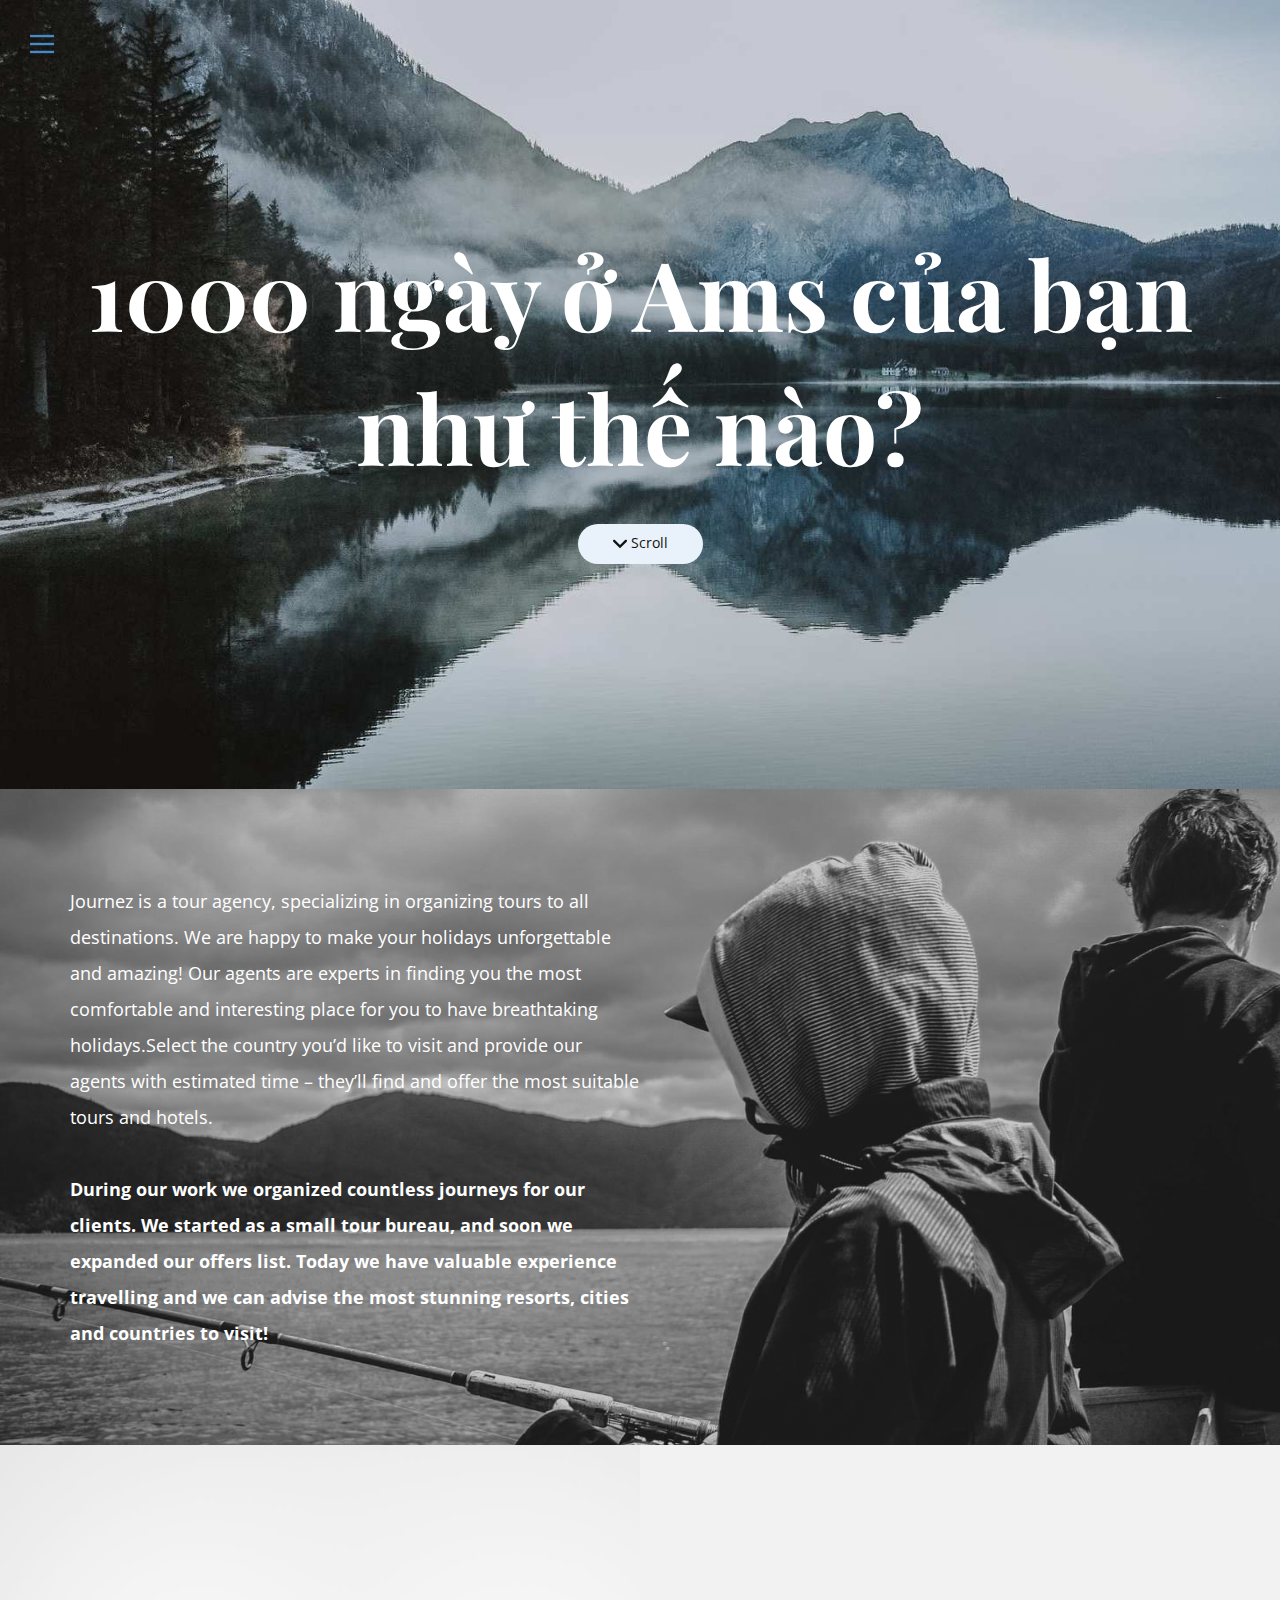
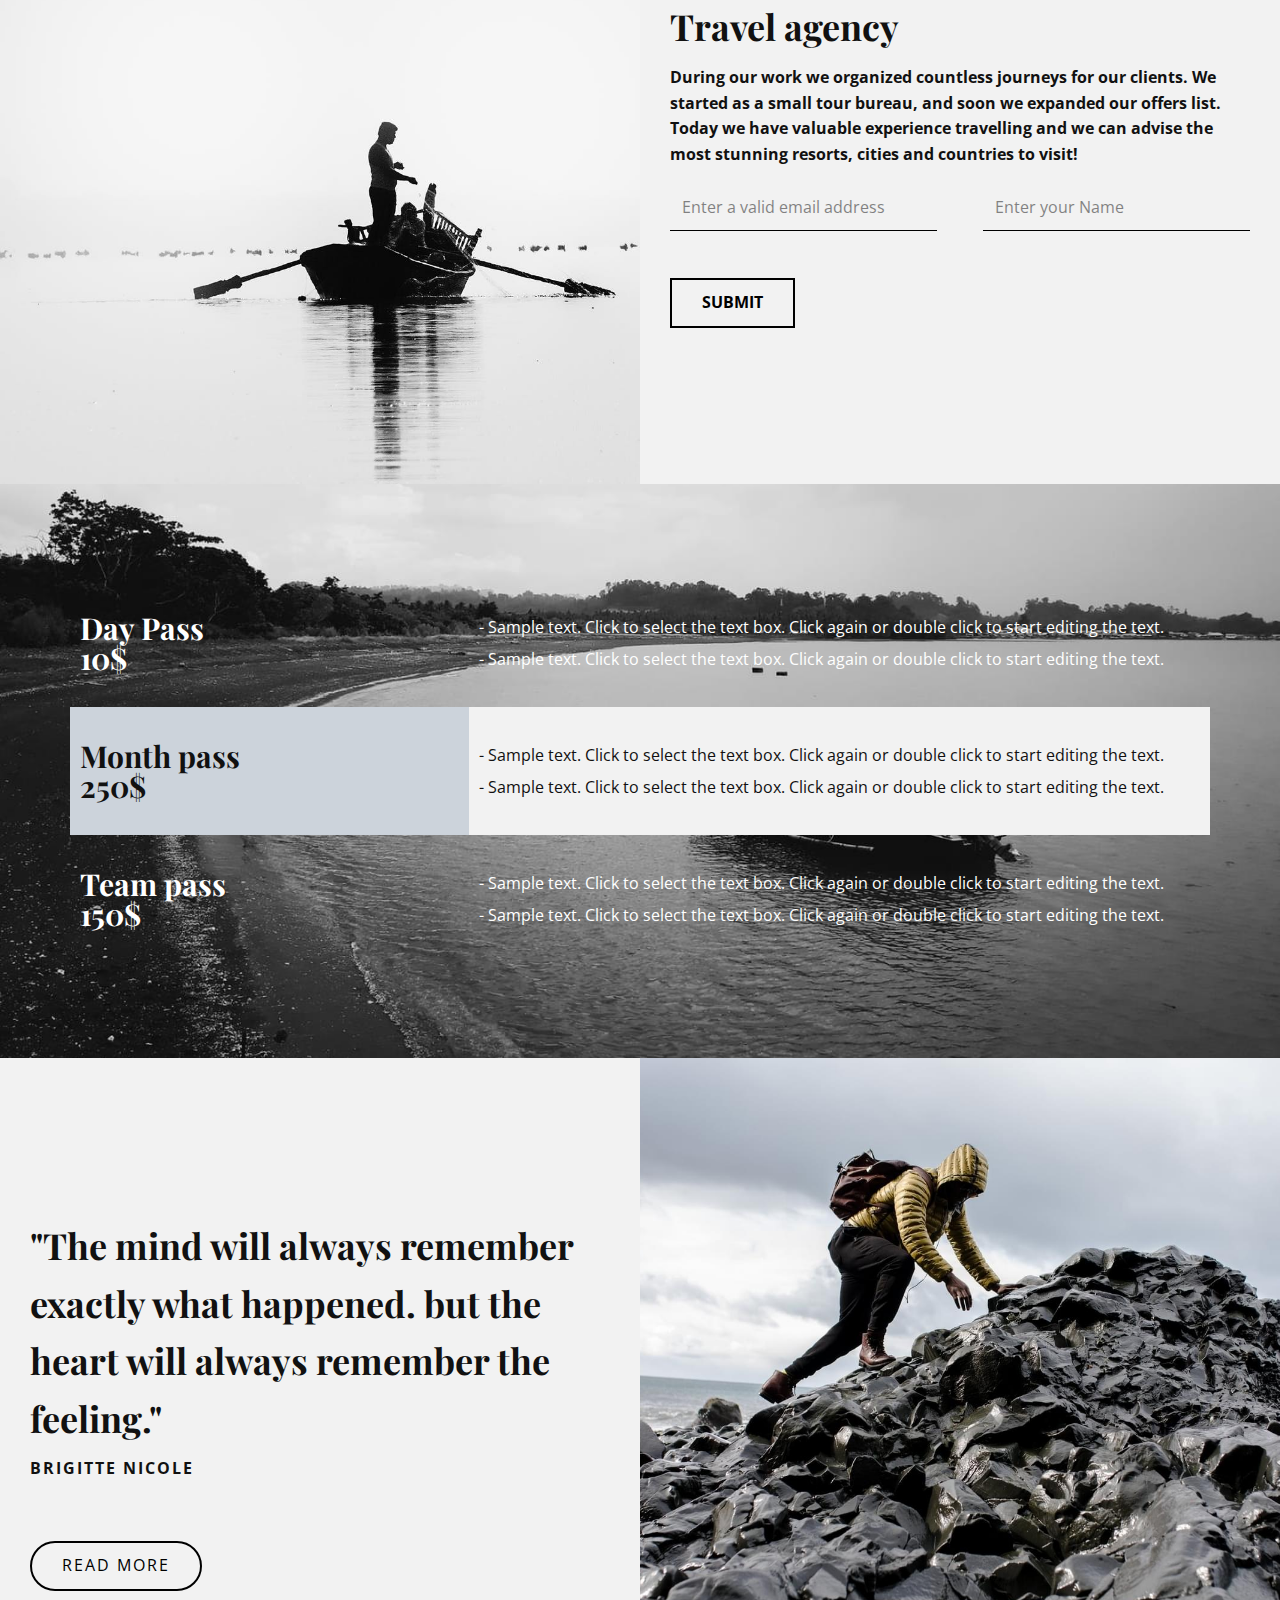
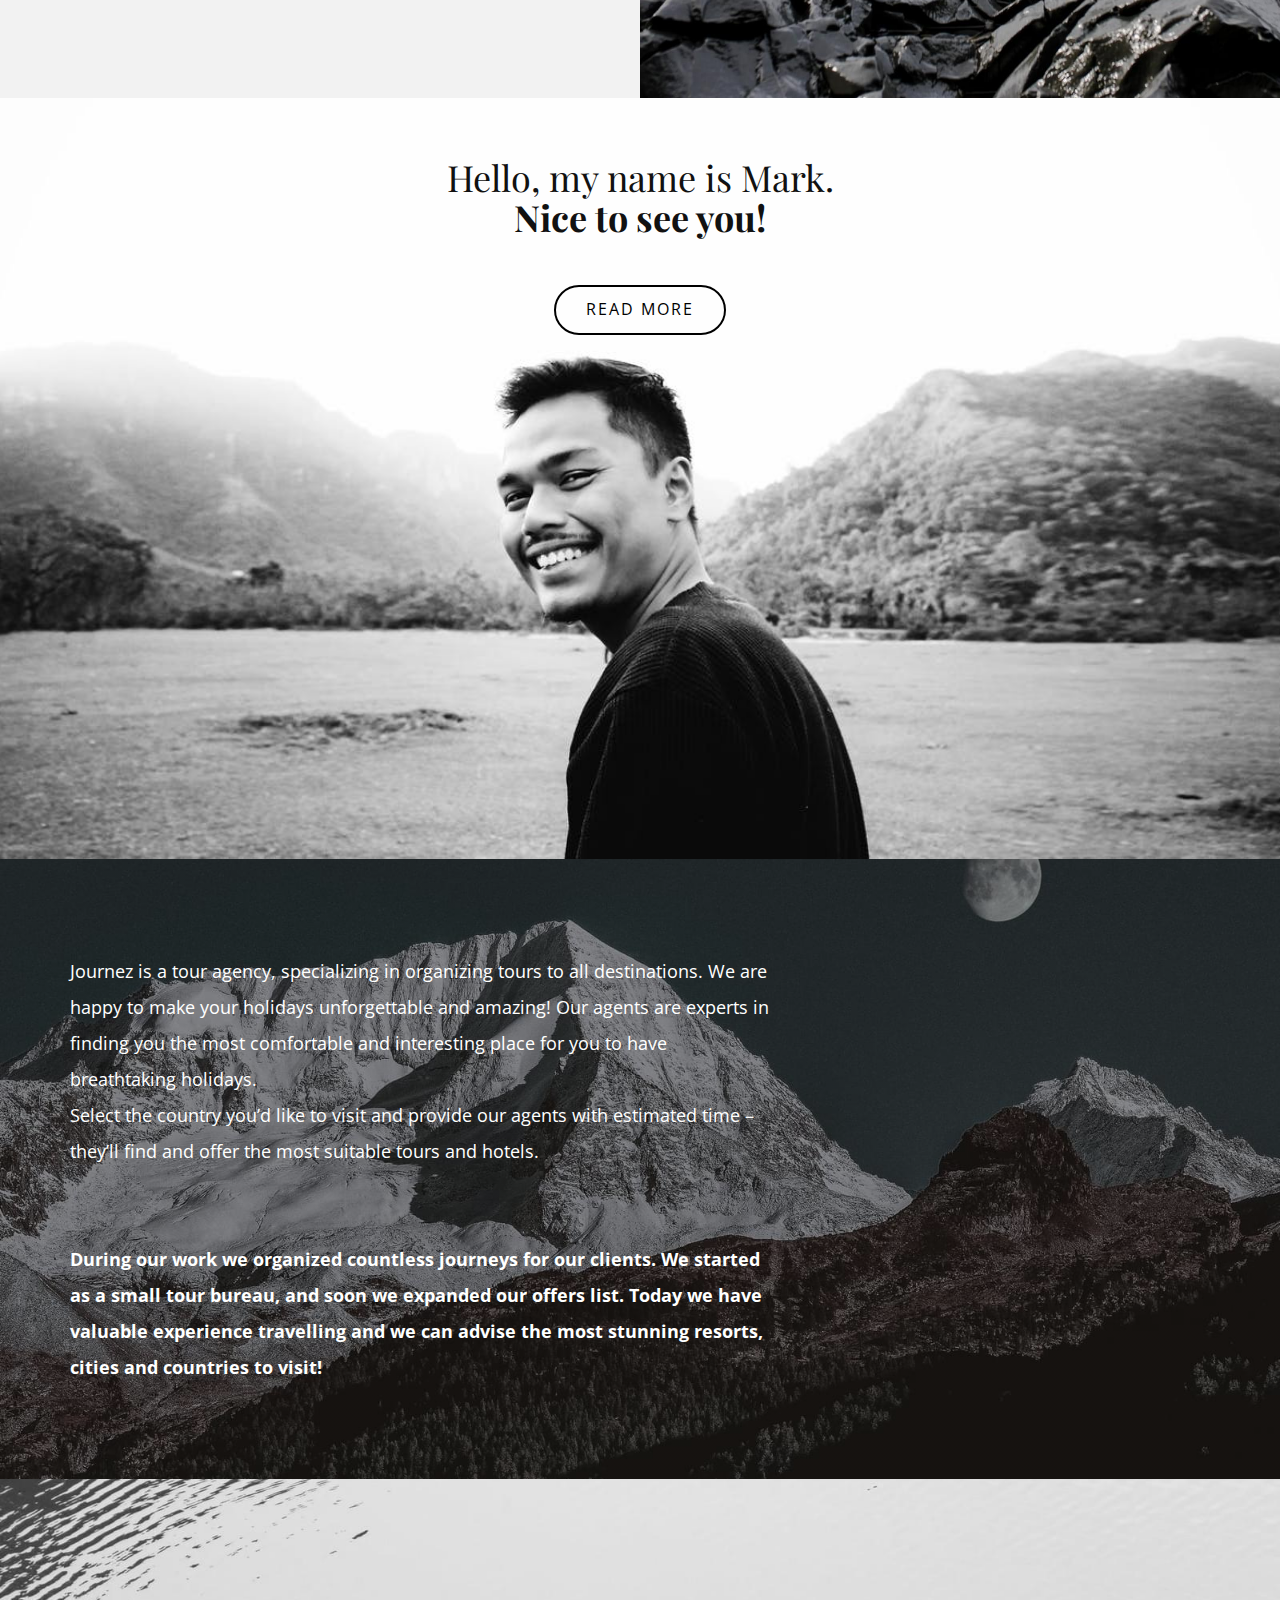
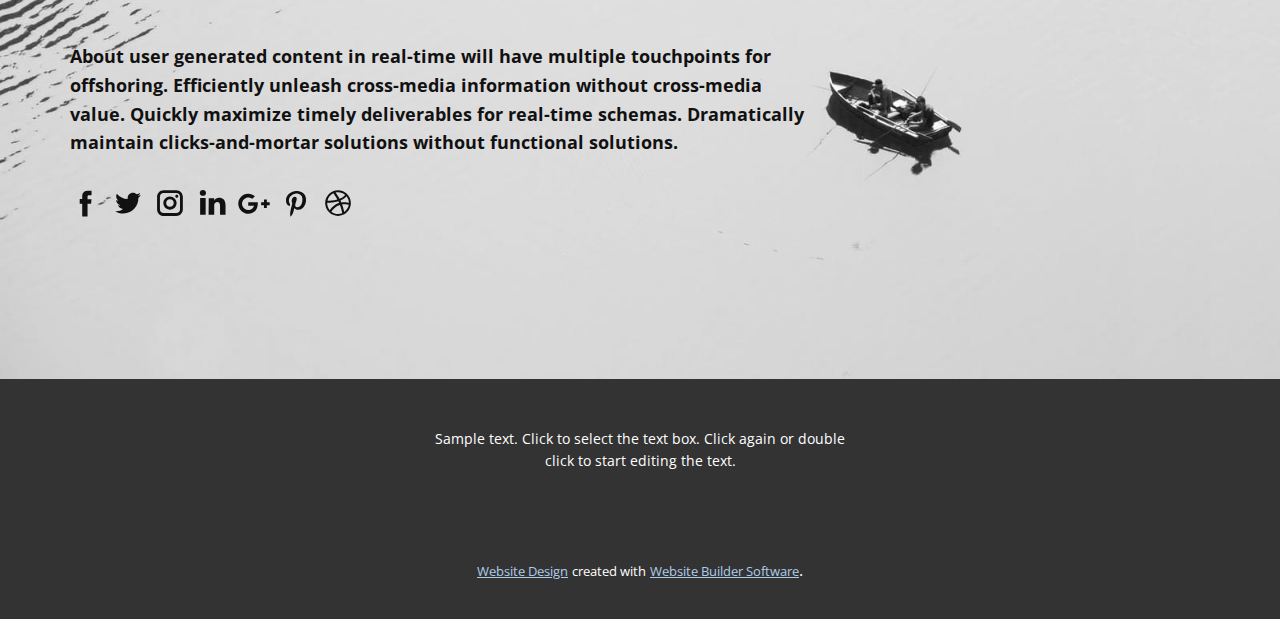
<file: index.html>
<!DOCTYPE html>
<html style="font-size: 16px;">
  <head>
    <meta name="viewport" content="width=device-width, initial-scale=1.0">
    <meta charset="utf-8">
    <meta name="keywords" content="Best places to hike and fishing in the world., Hello, my name is Mark.Nice to see you!">
    <meta name="description" content="">
    <meta name="page_type" content="np-template-header-footer-from-plugin">
    <title>Home</title>
    <link rel="stylesheet" href="nicepage.css" media="screen">
<link rel="stylesheet" href="Home.css" media="screen">
    <script class="u-script" type="text/javascript" src="jquery.js" defer=""></script>
    <script class="u-script" type="text/javascript" src="nicepage.js" defer=""></script>
    <meta name="generator" content="Nicepage 4.9.5, nicepage.com">
    <link id="u-theme-google-font" rel="stylesheet" href="https://fonts.googleapis.com/css?family=Roboto:100,100i,300,300i,400,400i,500,500i,700,700i,900,900i|Open+Sans:300,300i,400,400i,500,500i,600,600i,700,700i,800,800i">
    <link id="u-page-google-font" rel="stylesheet" href="https://fonts.googleapis.com/css?family=Playfair+Display:400,400i,500,500i,600,600i,700,700i,800,800i,900,900i">
    
    
    
    
    
    
    
    
    
    <script type="application/ld+json">{
		"@context": "http://schema.org",
		"@type": "Organization",
		"name": ""
}</script>
    <meta name="theme-color" content="#478ac9">
    <meta property="og:title" content="Home">
    <meta property="og:type" content="website">
  </head>
  <body data-home-page="Home.html" data-home-page-title="Home" class="u-body u-overlap u-overlap-transparent u-xl-mode"><header class="u-clearfix u-header u-header" id="sec-afed"><div class="u-clearfix u-sheet u-sheet-1">
        <nav class="u-align-left u-menu u-menu-dropdown u-offcanvas u-menu-1" data-responsive-from="XL">
          <div class="menu-collapse">
            <a class="u-button-style u-nav-link" href="#" style="padding: 4px 0px; font-size: calc(1em + 8px);">
              <svg class="u-svg-link" preserveAspectRatio="xMidYMin slice" viewBox="0 0 302 302" style=""><use xmlns:xlink="http://www.w3.org/1999/xlink" xlink:href="#svg-5c50"></use></svg>
              <svg xmlns="http://www.w3.org/2000/svg" xmlns:xlink="http://www.w3.org/1999/xlink" version="1.1" id="svg-5c50" x="0px" y="0px" viewBox="0 0 302 302" style="enable-background:new 0 0 302 302;" xml:space="preserve" class="u-svg-content"><g><rect y="36" width="302" height="30"></rect><rect y="236" width="302" height="30"></rect><rect y="136" width="302" height="30"></rect>
</g><g></g><g></g><g></g><g></g><g></g><g></g><g></g><g></g><g></g><g></g><g></g><g></g><g></g><g></g><g></g></svg>
            </a>
          </div>
          <div class="u-nav-container">
            <ul class="u-nav u-unstyled u-nav-1"><li class="u-nav-item"><a class="u-button-style u-nav-link u-text-active-palette-1-base u-text-hover-palette-2-base" href="Home.html" style="padding: 10px 20px;">Home</a>
</li><li class="u-nav-item"><a class="u-button-style u-nav-link u-text-active-palette-1-base u-text-hover-palette-2-base" href="About.html" style="padding: 10px 20px;">About</a>
</li><li class="u-nav-item"><a class="u-button-style u-nav-link u-text-active-palette-1-base u-text-hover-palette-2-base" href="Contact.html" style="padding: 10px 20px;">Contact</a>
</li></ul>
          </div>
          <div class="u-nav-container-collapse">
            <div class="u-align-center u-black u-container-style u-inner-container-layout u-opacity u-opacity-95 u-sidenav">
              <div class="u-inner-container-layout u-sidenav-overflow">
                <div class="u-menu-close"></div>
                <ul class="u-align-center u-nav u-popupmenu-items u-unstyled u-nav-2"><li class="u-nav-item"><a class="u-button-style u-nav-link" href="Home.html">Home</a>
</li><li class="u-nav-item"><a class="u-button-style u-nav-link" href="About.html">About</a>
</li><li class="u-nav-item"><a class="u-button-style u-nav-link" href="Contact.html">Contact</a>
</li></ul>
              </div>
            </div>
            <div class="u-black u-menu-overlay u-opacity u-opacity-70"></div>
          </div>
        </nav>
      </div></header>
    <section class="u-clearfix u-image u-section-1" id="carousel_6731" data-image-width="1600" data-image-height="900">
      <div class="u-clearfix u-sheet u-valign-middle u-sheet-1">
        <h2 class="u-align-center u-custom-font u-font-playfair-display u-text u-text-body-alt-color u-text-1">1000 ngày ở Ams của bạn như thế nào?</h2>
        <a href="https://nicepage.com/website-design" class="u-btn u-btn-round u-button-style u-hover-palette-1-light-2 u-palette-1-light-3 u-radius-50 u-btn-1"><span class="u-icon"><svg class="u-svg-content" viewBox="0 0 30.727 30.727" x="0px" y="0px" style="width: 1em; height: 1em;"><path d="M29.994,10.183L15.363,24.812L0.733,10.184c-0.977-0.978-0.977-2.561,0-3.536c0.977-0.977,2.559-0.976,3.536,0   l11.095,11.093L26.461,6.647c0.977-0.976,2.559-0.976,3.535,0C30.971,7.624,30.971,9.206,29.994,10.183z"></path></svg><img></span>&nbsp;Scroll
        </a>
      </div>
    </section>
    <section class="u-align-left-md u-align-left-sm u-align-left-xs u-clearfix u-image u-shading u-section-2" id="carousel_075e">
      <div class="u-clearfix u-sheet u-valign-middle-md u-valign-middle-sm u-valign-middle-xl u-valign-middle-xs u-sheet-1">
        <p class="u-text u-text-1">Journez is a tour agency, specializing in organizing tours to all destinations. We are happy to make your holidays unforgettable and amazing! Our agents are experts in finding you the most comfortable and interesting place for you to have breathtaking holidays.Select the country you’d like to visit and provide our agents with estimated time – they’ll find and offer the most suitable tours and hotels.<br>
          <br><b>During our work we organized countless journeys for our clients. We started as a small tour bureau, and soon we expanded our offers list. Today we have valuable experience travelling and we can advise the most stunning resorts, cities and countries to visit!</b>
        </p>
      </div>
    </section>
    <section class="u-clearfix u-valign-middle-lg u-valign-middle-md u-valign-middle-sm u-valign-middle-xs u-section-3" id="carousel_de8e">
      <div class="u-clearfix u-expanded-width u-layout-wrap u-layout-wrap-1">
        <div class="u-layout">
          <div class="u-layout-row">
            <div class="u-align-left u-container-style u-image u-layout-cell u-right-cell u-size-30 u-image-1">
              <div class="u-container-layout u-container-layout-1"></div>
            </div>
            <div class="u-align-left u-container-style u-grey-5 u-layout-cell u-left-cell u-size-30 u-layout-cell-2">
              <div class="u-container-layout u-valign-middle-md u-valign-middle-sm u-valign-middle-xs u-container-layout-2">
                <h4 class="u-custom-font u-font-playfair-display u-text u-text-default u-text-1">Travel agency</h4>
                <p class="u-text u-text-default u-text-2"><b>During our work we organized countless journeys for our clients. We started as a small tour bureau, and soon we expanded our offers list. Today we have valuable experience travelling and we can advise the most stunning resorts, cities and countries to visit!</b>
                </p>
                <div class="u-expanded-width u-form u-form-1">
                  <form action="#" method="POST" class="u-clearfix u-form-spacing-46 u-form-vertical u-inner-form" style="padding: 0;" source="email" name="form">
                    <div class="u-form-email u-form-group u-form-partition-factor-2 u-form-group-1">
                      <label for="email-ac7c" class="u-form-control-hidden u-label">Email</label>
                      <input type="email" placeholder="Enter a valid email address" id="email-ac7c" name="email" class="u-border-1 u-border-black u-border-no-left u-border-no-right u-border-no-top u-input u-input-rectangle" required="">
                    </div>
                    <div class="u-form-group u-form-name u-form-partition-factor-2 u-form-group-2">
                      <label for="name-ac7c" class="u-form-control-hidden u-label">Name</label>
                      <input type="text" placeholder="Enter your Name" id="name-ac7c" name="name" class="u-border-1 u-border-black u-border-no-left u-border-no-right u-border-no-top u-input u-input-rectangle" required="">
                    </div>
                    <div class="u-align-left u-form-group u-form-submit u-form-group-3">
                      <a href="#" class="u-border-2 u-border-black u-btn u-btn-submit u-button-style u-hover-black u-none u-text-black u-text-hover-white u-btn-1">Submit</a>
                      <input type="submit" value="submit" class="u-form-control-hidden">
                    </div>
                    <div class="u-form-send-message u-form-send-success"> Thank you! Your message has been sent. </div>
                    <div class="u-form-send-error u-form-send-message"> Unable to send your message. Please fix errors then try again. </div>
                    <input type="hidden" value="" name="recaptchaResponse">
                  </form>
                </div>
              </div>
            </div>
          </div>
        </div>
      </div>
    </section>
    <section class="u-clearfix u-image u-section-4" id="carousel_ca8c">
      <div class="u-clearfix u-sheet u-valign-middle u-sheet-1">
        <div class="u-expanded-width u-table u-table-responsive u-table-1">
          <table class="u-table-entity">
            <colgroup>
              <col width="35%">
              <col width="65%">
            </colgroup>
            <tbody class="u-align-left u-table-alt-grey-5 u-table-body u-text-body-alt-color u-table-body-1">
              <tr style="height: 128px;">
                <td class="u-custom-font u-first-column u-font-playfair-display u-table-cell u-text-body-alt-color u-table-cell-1">Day Pass<br>10$
                </td>
                <td class="u-table-cell">- Sample text. Click to select the text box. Click again or double click to start editing the text.<br>- Sample text. Click to select the text box. Click again or double click to start editing the text.<br>
                </td>
              </tr>
              <tr style="height: 128px;">
                <td class="u-custom-font u-first-column u-font-playfair-display u-palette-5-light-1 u-table-cell u-text-body-color u-table-cell-3">Month pass<br>250$
                </td>
                <td class="u-table-cell">- Sample text. Click to select the text box. Click again or double click to start editing the text.<br>- Sample text. Click to select the text box. Click again or double click to start editing the text.<br>
                </td>
              </tr>
              <tr style="height: 129px;">
                <td class="u-custom-font u-first-column u-font-playfair-display u-table-cell u-text-body-alt-color u-table-cell-5">Team pass<br>150$
                </td>
                <td class="u-table-cell">- Sample text. Click to select the text box. Click again or double click to start editing the text.<br>- Sample text. Click to select the text box. Click again or double click to start editing the text.
                </td>
              </tr>
            </tbody>
          </table>
        </div>
      </div>
    </section>
    <section class="u-align-left u-clearfix u-section-5" id="carousel_3763">
      <div class="u-clearfix u-expanded-width u-layout-wrap u-layout-wrap-1">
        <div class="u-layout">
          <div class="u-layout-row">
            <div class="u-align-left u-container-style u-grey-5 u-layout-cell u-left-cell u-size-30 u-layout-cell-1">
              <div class="u-container-layout u-valign-middle u-container-layout-1">
                <p class="u-custom-font u-font-playfair-display u-text u-text-1">"The mind will always remember exactly what happened. but the heart will always remember the feeling."</p>
                <p class="u-text u-text-2">BRIGITTE NICOLE</p>
                <a href="https://nicepage.com/wordpress-themes" class="u-border-2 u-border-black u-btn u-btn-round u-button-style u-none u-radius-30 u-btn-1">read more</a>
              </div>
            </div>
            <div class="u-container-style u-image u-layout-cell u-right-cell u-size-30 u-image-1">
              <div class="u-container-layout u-container-layout-2"></div>
            </div>
          </div>
        </div>
      </div>
    </section>
    <section class="u-align-center u-clearfix u-image u-section-6" id="carousel_4514" data-image-width="1260" data-image-height="698">
      <div class="u-clearfix u-sheet u-sheet-1">
        <h2 class="u-custom-font u-font-playfair-display u-text u-text-body-color u-text-1">Hello, my name is Mark.<br><b>Nice to see you!</b>
        </h2>
        <a href="https://nicepage.com/website-templates" class="u-border-2 u-border-black u-btn u-btn-round u-button-style u-none u-radius-30 u-btn-1">read more</a>
      </div>
    </section>
    <section class="u-align-left u-clearfix u-image u-shading u-section-7" id="carousel_63f2" data-image-width="1600" data-image-height="1067">
      <div class="u-clearfix u-sheet u-valign-middle-md u-valign-middle-sm u-valign-middle-xl u-valign-middle-xs u-sheet-1">
        <p class="u-text u-text-1">Journez is a tour agency, specializing in organizing tours to all destinations. We are happy to make your holidays unforgettable and amazing! Our agents are experts in finding you the most comfortable and interesting place for you to have breathtaking holidays.<br>Select the country you’d like to visit and provide our agents with estimated time – they’ll find and offer the most suitable tours and hotels.<br>
          <br>
          <br><b>During our work we organized countless journeys for our clients. We started as a small tour bureau, and soon we expanded our offers list. Today we have valuable experience travelling and we can advise the most stunning resorts, cities and countries to visit!</b>
        </p>
      </div>
    </section>
    <section class="u-align-left u-clearfix u-image u-section-8" id="carousel_abda" data-image-width="1600" data-image-height="1014">
      <div class="u-clearfix u-sheet u-valign-middle-lg u-valign-middle-md u-valign-middle-sm u-valign-middle-xs u-sheet-1">
        <p class="u-text u-text-1">About user generated content in real-time will have multiple touchpoints for offshoring.&nbsp;Efficiently unleash cross-media information without cross-media value. Quickly maximize timely deliverables for real-time schemas. Dramatically maintain
                clicks-and-mortar solutions without functional solutions.</p>
        <div class="u-social-icons u-spacing-10 u-social-icons-1">
          <a class="u-social-url" target="_blank" href=""><span class="u-icon u-icon-circle u-social-facebook u-social-icon u-icon-1"><svg class="u-svg-link" preserveAspectRatio="xMidYMin slice" viewBox="0 0 112 112" style=""><use xmlns:xlink="http://www.w3.org/1999/xlink" xlink:href="#svg-4567"></use></svg><svg x="0px" y="0px" viewBox="0 0 112 112" id="svg-4567" class="u-svg-content"><path d="M75.5,28.8H65.4c-1.5,0-4,0.9-4,4.3v9.4h13.9l-1.5,15.8H61.4v45.1H42.8V58.3h-8.8V42.4h8.8V32.2 c0-7.4,3.4-18.8,18.8-18.8h13.8v15.4H75.5z"></path></svg></span>
          </a>
          <a class="u-social-url" target="_blank" href=""><span class="u-icon u-icon-circle u-social-icon u-social-twitter u-icon-2"><svg class="u-svg-link" preserveAspectRatio="xMidYMin slice" viewBox="0 0 112 112" style=""><use xmlns:xlink="http://www.w3.org/1999/xlink" xlink:href="#svg-5647"></use></svg><svg x="0px" y="0px" viewBox="0 0 112 112" id="svg-5647" class="u-svg-content"><path d="M92.2,38.2c0,0.8,0,1.6,0,2.3c0,24.3-18.6,52.4-52.6,52.4c-10.6,0.1-20.2-2.9-28.5-8.2 c1.4,0.2,2.9,0.2,4.4,0.2c8.7,0,16.7-2.9,23-7.9c-8.1-0.2-14.9-5.5-17.3-12.8c1.1,0.2,2.4,0.2,3.4,0.2c1.6,0,3.3-0.2,4.8-0.7 c-8.4-1.6-14.9-9.2-14.9-18c0-0.2,0-0.2,0-0.2c2.5,1.4,5.4,2.2,8.4,2.3c-5-3.3-8.3-8.9-8.3-15.4c0-3.4,1-6.5,2.5-9.2 c9.1,11.1,22.7,18.5,38,19.2c-0.2-1.4-0.4-2.8-0.4-4.3c0.1-10,8.3-18.2,18.5-18.2c5.4,0,10.1,2.2,13.5,5.7c4.3-0.8,8.1-2.3,11.7-4.5 c-1.4,4.3-4.3,7.9-8.1,10.1c3.7-0.4,7.3-1.4,10.6-2.9C98.9,32.3,95.7,35.5,92.2,38.2z"></path></svg></span>
          </a>
          <a class="u-social-url" target="_blank" href=""><span class="u-icon u-icon-circle u-social-icon u-social-instagram u-icon-3"><svg class="u-svg-link" preserveAspectRatio="xMidYMin slice" viewBox="0 0 112 112" style=""><use xmlns:xlink="http://www.w3.org/1999/xlink" xlink:href="#svg-ec8a"></use></svg><svg x="0px" y="0px" viewBox="0 0 112 112" id="svg-ec8a" class="u-svg-content"><path d="M55.9,32.9c-12.8,0-23.2,10.4-23.2,23.2s10.4,23.2,23.2,23.2s23.2-10.4,23.2-23.2S68.7,32.9,55.9,32.9z M55.9,69.4c-7.4,0-13.3-6-13.3-13.3c-0.1-7.4,6-13.3,13.3-13.3s13.3,6,13.3,13.3C69.3,63.5,63.3,69.4,55.9,69.4z"></path><path d="M79.7,26.8c-3,0-5.4,2.5-5.4,5.4s2.5,5.4,5.4,5.4c3,0,5.4-2.5,5.4-5.4S82.7,26.8,79.7,26.8z"></path><path d="M78.2,11H33.5C21,11,10.8,21.3,10.8,33.7v44.7c0,12.6,10.2,22.8,22.7,22.8h44.7c12.6,0,22.7-10.2,22.7-22.7 V33.7C100.8,21.1,90.6,11,78.2,11z M91,78.4c0,7.1-5.8,12.8-12.8,12.8H33.5c-7.1,0-12.8-5.8-12.8-12.8V33.7 c0-7.1,5.8-12.8,12.8-12.8h44.7c7.1,0,12.8,5.8,12.8,12.8V78.4z"></path></svg></span>
          </a>
          <a class="u-social-url" target="_blank" href="#"><span class="u-icon u-icon-circle u-social-icon u-social-linkedin u-icon-4"><svg class="u-svg-link" preserveAspectRatio="xMidYMin slice" viewBox="0 0 112 112" style=""><use xmlns:xlink="http://www.w3.org/1999/xlink" xlink:href="#svg-5b26"></use></svg><svg x="0px" y="0px" viewBox="0 0 112 112" id="svg-5b26" class="u-svg-content"><path d="M33.8,96.8H14.5v-58h19.3V96.8z M24.1,30.9L24.1,30.9c-6.6,0-10.8-4.5-10.8-10.1c0-5.8,4.3-10.1,10.9-10.1 S34.9,15,35.1,20.8C35.1,26.4,30.8,30.9,24.1,30.9z M103.3,96.8H84.1v-31c0-7.8-2.7-13.1-9.8-13.1c-5.3,0-8.5,3.6-9.9,7.1 c-0.6,1.3-0.6,3-0.6,4.8V97H44.5c0,0,0.3-52.6,0-58h19.3v8.2c2.6-3.9,7.2-9.6,17.4-9.6c12.7,0,22.2,8.4,22.2,26.1V96.8z"></path></svg></span>
          </a>
          <a class="u-social-url" target="_blank" href="#"><span class="u-icon u-icon-circle u-social-google u-social-icon u-icon-5"><svg class="u-svg-link" preserveAspectRatio="xMidYMin slice" viewBox="0 0 112 112" style=""><use xmlns:xlink="http://www.w3.org/1999/xlink" xlink:href="#svg-d6b7"></use></svg><svg x="0px" y="0px" viewBox="0 0 112 112" id="svg-d6b7" class="u-svg-content"><path d="M62.2,81.6c-8.6,11.2-24.6,14.4-37.6,10C10.9,87,0.8,73.2,1,58.5c-0.8-18,15.2-34.6,33.1-34.9 c9.2-0.8,18.2,2.7,25,8.6c-2.9,3.1-5.7,6.2-8.9,9.2c-6.2-3.8-13.5-6.5-20.6-4C18.1,40.7,11,54.2,15.4,65.6 c3.5,11.8,17.8,18.3,29.2,13.2c5.8-2.1,9.7-7.4,11.3-13.2c-6.6-0.1-13.2,0-20.1-0.3c0-3.9,0-7.9,0-11.9c11.2,0,22.2,0,33.3,0 C69.9,63.4,68.3,73.9,62.2,81.6z M110.9,63.7c-3.4,0-6.6,0-10,0c0,3.4,0,6.6,0,10c-3.4,0-6.6,0-10,0c0-3.4,0-6.6,0-10 c-3.4,0-6.6,0-10,0c0-3.4,0-6.6,0-10c3.4,0,6.6,0,10,0c0-3.4,0-6.6,0.1-10c3.4,0,6.6,0,10,0c0,3.4,0,6.6,0,10c3.4,0,6.6,0,10,0 C110.9,56.9,110.9,60.3,110.9,63.7z"></path></svg></span>
          </a>
          <a class="u-social-url" target="_blank" href="#"><span class="u-icon u-icon-circle u-social-icon u-social-pinterest u-icon-6"><svg class="u-svg-link" preserveAspectRatio="xMidYMin slice" viewBox="0 0 112 112" style=""><use xmlns:xlink="http://www.w3.org/1999/xlink" xlink:href="#svg-b2b1"></use></svg><svg x="0px" y="0px" viewBox="0 0 112 112" id="svg-b2b1" class="u-svg-content"><path d="M61.9,79.8c-5.5-0.3-7.8-3.1-12-5.8c-2.3,12.4-5.4,24.3-13.8,30.5c-2.6-18.7,3.8-32.8,6.9-47.7 c-5.1-8.7,0.7-26.2,11.5-21.9c13.5,5.4-11.6,32.3,5.1,35.7c17.6,3.5,24.7-30.5,13.8-41.4c-15.7-16.1-45.7-0.5-42,22.3 c0.9,5.6,6.7,7.2,2.3,15c-10.1-2.2-13-10.2-12.7-20.7c0.6-17.3,15.5-29.3,30.5-31.1c19-2.2,36.8,6.9,39.2,24.7 C93.4,59.5,82.3,81.3,61.9,79.8z"></path></svg></span>
          </a>
          <a class="u-social-url" target="_blank" href="#"><span class="u-icon u-icon-circle u-social-dribbble u-social-icon u-icon-7"><svg class="u-svg-link" preserveAspectRatio="xMidYMin slice" viewBox="0 0 112 112" style=""><use xmlns:xlink="http://www.w3.org/1999/xlink" xlink:href="#svg-7337"></use></svg><svg x="0px" y="0px" viewBox="0 0 112 112" id="svg-7337" class="u-svg-content"><path d="M56.1,11.1c-24.8,0-45,20.2-45,45s20.2,45,45,45s45-20.2,45-45C101.1,31.3,80.9,11.1,56.1,11.1z M56.1,18.1 c9.6,0,18.3,3.7,25.1,9.5c-1.2,1.5-6.8,8.7-19.7,13.5C55.6,30.2,49,21.2,47.5,19C50.3,18.4,53.2,18.1,56.1,18.1z M39.9,21.7 c1.3,1.9,7.8,11,13.9,21.7c-16.4,4.3-31,4.7-34.3,4.5h-0.3C21.5,36.3,29.3,26.8,39.9,21.7z M18.2,56.1c0-0.2,0-0.6,0-0.9 c0.2,0,0.6,0,1,0c4.6,0,21.1-0.3,37.9-5.5c1,2,2,4.1,2.9,6c-0.3,0.1-0.9,0.2-1.3,0.3c-19,6.3-29.6,22.7-31.1,25.1 C21.8,74.6,18.2,65.8,18.2,56.1z M56.1,94.4c-8.7,0-16.8-3-23.2-8c1.2-2.1,8.9-16.4,29.8-23.6l0,0l0,0c5.3,13.6,7.5,25,8.1,28.7 C66.3,93.3,61.3,94.4,56.1,94.4z M77.7,87.5c-0.5-2.9-2.7-13.6-7.3-26.7c2.7-0.3,5.2-0.6,7.7-0.6c8,0,14.3,1.6,15.7,2.1 C91.9,72.7,86,81.8,77.7,87.5z M76.5,53.7c-2.8,0-5.8,0.1-8.7,0.5c-0.2-0.5-0.5-1.2-0.8-1.7c-0.8-1.7-1.5-3.5-2.4-5.3 c13.2-5.5,19.7-13,21-15c5.2,6.4,8.4,14.5,8.5,23.3C92.4,55.1,85.2,53.7,76.5,53.7z"></path></svg></span>
          </a>
        </div>
      </div>
    </section>
    
    
    <footer class="u-align-center u-clearfix u-footer u-grey-80 u-footer" id="sec-6201"><div class="u-clearfix u-sheet u-sheet-1">
        <p class="u-small-text u-text u-text-variant u-text-1">Sample text. Click to select the text box. Click again or double click to start editing the text.</p>
      </div></footer>
    <section class="u-backlink u-clearfix u-grey-80">
      <a class="u-link" href="https://nicepage.com/website-design" target="_blank">
        <span>Website Design</span>
      </a>
      <p class="u-text">
        <span>created with</span>
      </p>
      <a class="u-link" href="" target="_blank">
        <span>Website Builder Software</span>
      </a>. 
    </section>
  </body>
</html>
</file>
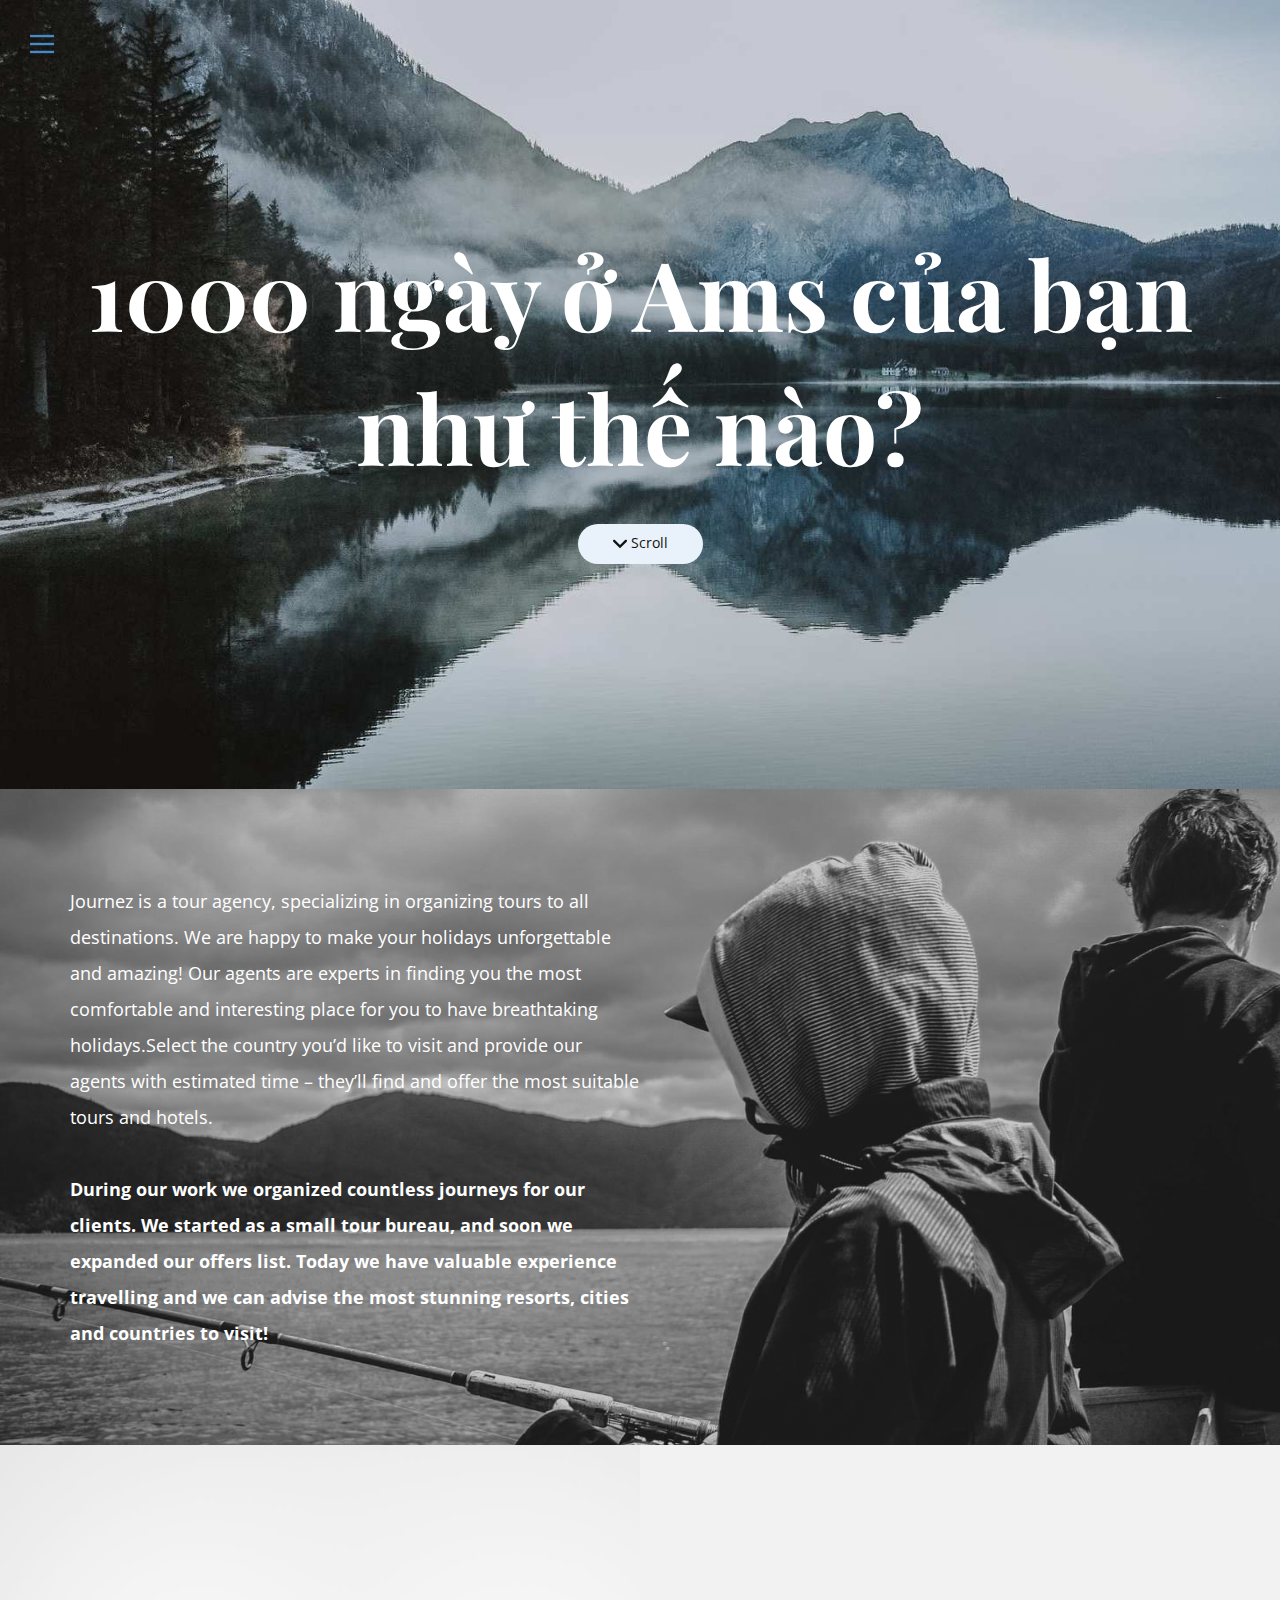
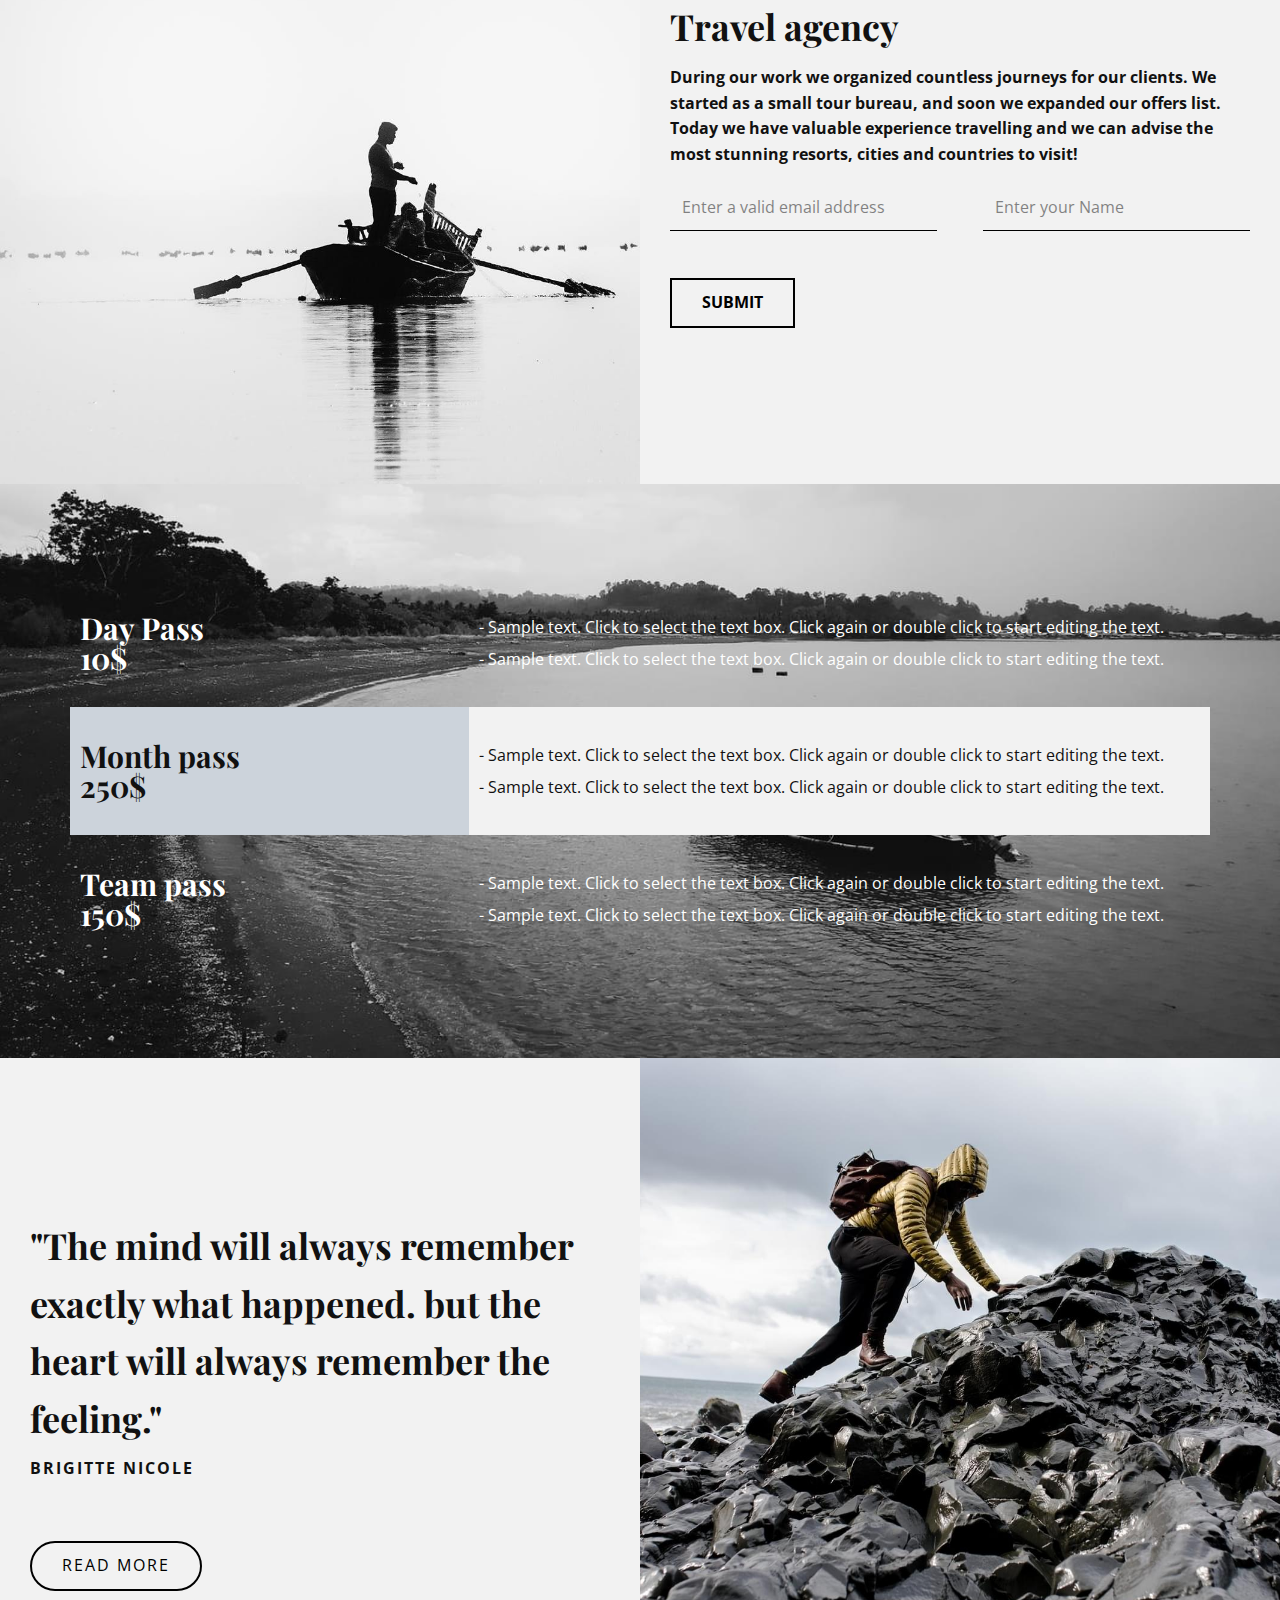
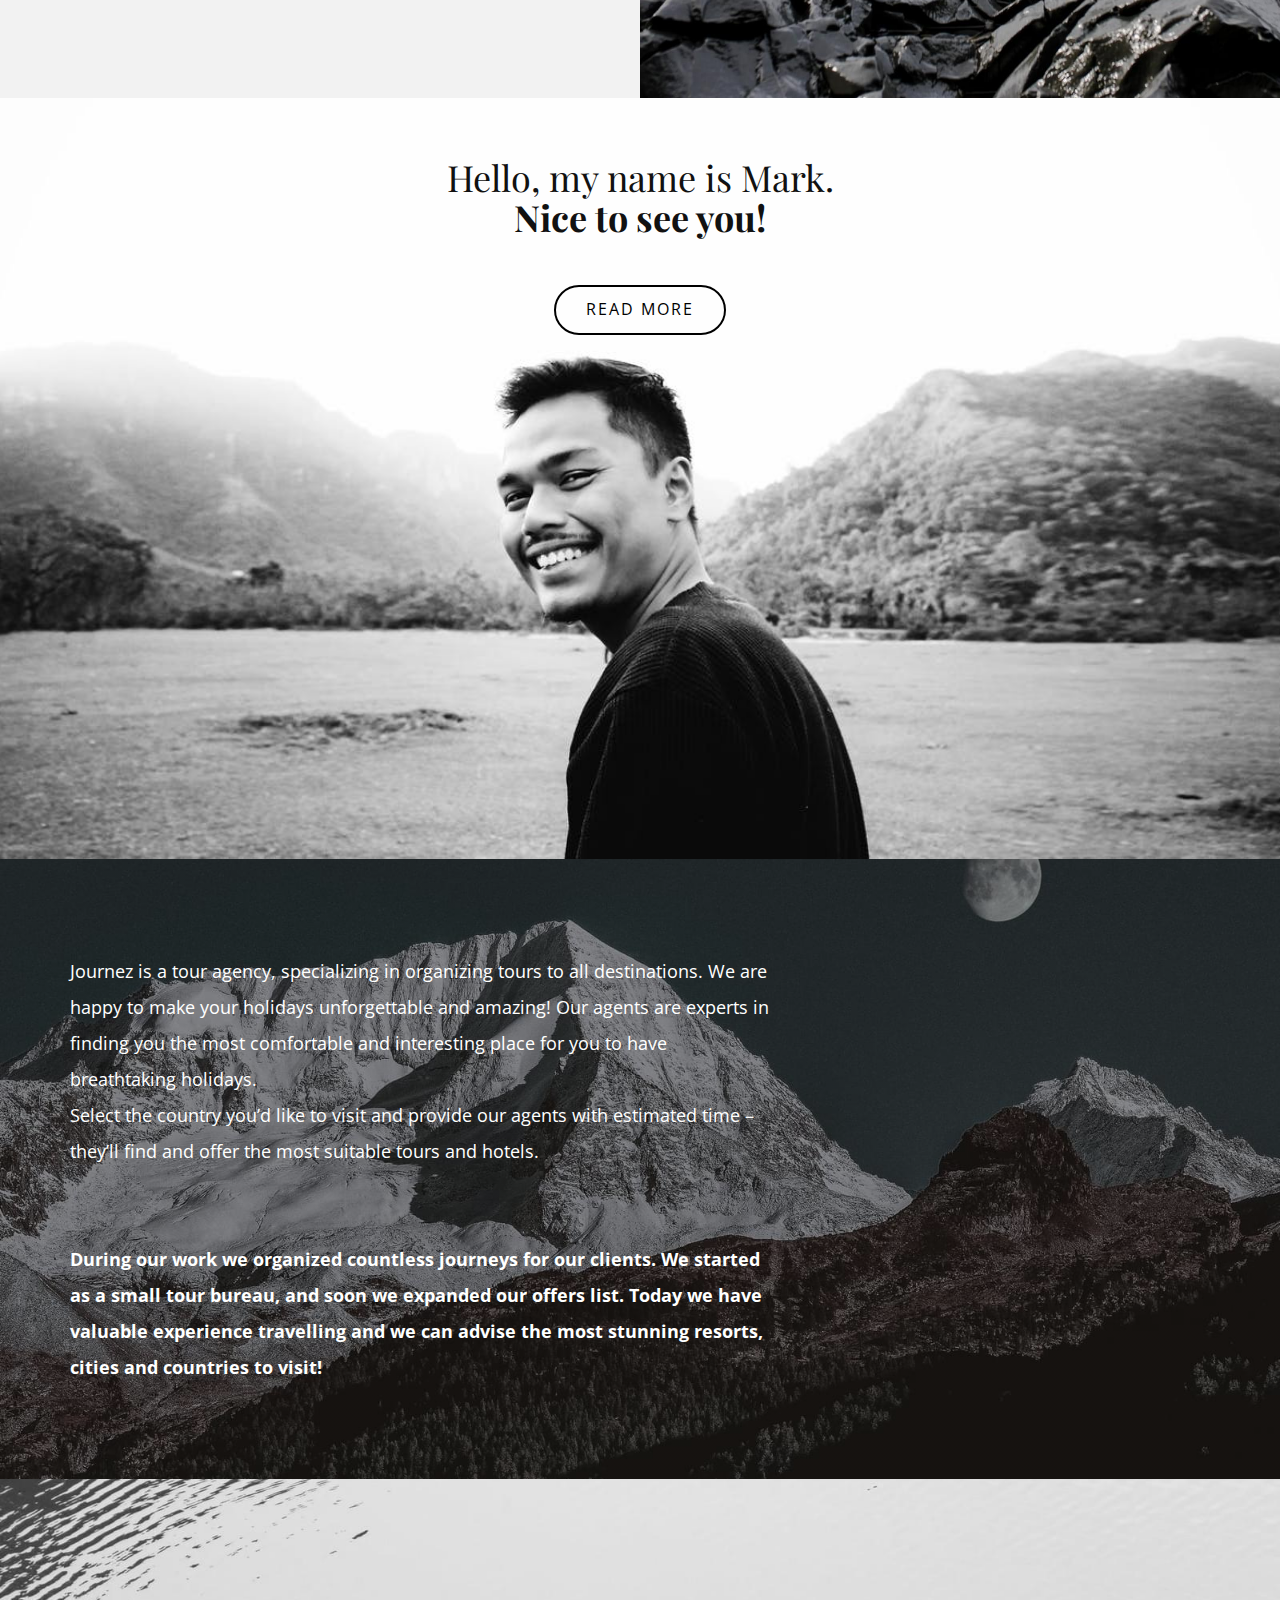
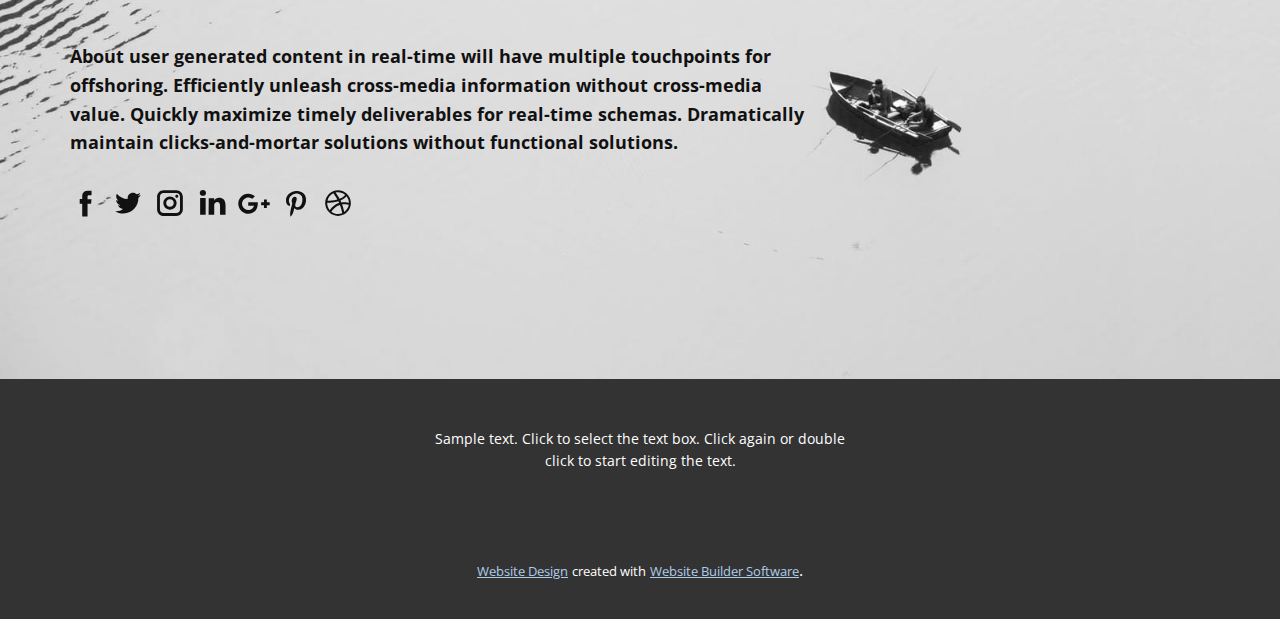
<file: Home.html>
<!DOCTYPE html>
<html style="font-size: 16px;">
  <head>
    <meta name="viewport" content="width=device-width, initial-scale=1.0">
    <meta charset="utf-8">
    <meta name="keywords" content="Best places to hike and fishing in the world., Hello, my name is Mark.Nice to see you!">
    <meta name="description" content="">
    <meta name="page_type" content="np-template-header-footer-from-plugin">
    <title>Home</title>
    <link rel="stylesheet" href="nicepage.css" media="screen">
<link rel="stylesheet" href="Home.css" media="screen">
    <script class="u-script" type="text/javascript" src="jquery.js" defer=""></script>
    <script class="u-script" type="text/javascript" src="nicepage.js" defer=""></script>
    <meta name="generator" content="Nicepage 4.9.5, nicepage.com">
    <link id="u-theme-google-font" rel="stylesheet" href="https://fonts.googleapis.com/css?family=Roboto:100,100i,300,300i,400,400i,500,500i,700,700i,900,900i|Open+Sans:300,300i,400,400i,500,500i,600,600i,700,700i,800,800i">
    <link id="u-page-google-font" rel="stylesheet" href="https://fonts.googleapis.com/css?family=Playfair+Display:400,400i,500,500i,600,600i,700,700i,800,800i,900,900i">
    
    
    
    
    
    
    
    
    
    <script type="application/ld+json">{
		"@context": "http://schema.org",
		"@type": "Organization",
		"name": ""
}</script>
    <meta name="theme-color" content="#478ac9">
    <meta property="og:title" content="Home">
    <meta property="og:type" content="website">
  </head>
  <body class="u-body u-overlap u-overlap-transparent u-xl-mode"><header class="u-clearfix u-header u-header" id="sec-afed"><div class="u-clearfix u-sheet u-sheet-1">
        <nav class="u-align-left u-menu u-menu-dropdown u-offcanvas u-menu-1" data-responsive-from="XL">
          <div class="menu-collapse">
            <a class="u-button-style u-nav-link" href="#" style="padding: 4px 0px; font-size: calc(1em + 8px);">
              <svg class="u-svg-link" preserveAspectRatio="xMidYMin slice" viewBox="0 0 302 302" style=""><use xmlns:xlink="http://www.w3.org/1999/xlink" xlink:href="#svg-5c50"></use></svg>
              <svg xmlns="http://www.w3.org/2000/svg" xmlns:xlink="http://www.w3.org/1999/xlink" version="1.1" id="svg-5c50" x="0px" y="0px" viewBox="0 0 302 302" style="enable-background:new 0 0 302 302;" xml:space="preserve" class="u-svg-content"><g><rect y="36" width="302" height="30"></rect><rect y="236" width="302" height="30"></rect><rect y="136" width="302" height="30"></rect>
</g><g></g><g></g><g></g><g></g><g></g><g></g><g></g><g></g><g></g><g></g><g></g><g></g><g></g><g></g><g></g></svg>
            </a>
          </div>
          <div class="u-nav-container">
            <ul class="u-nav u-unstyled u-nav-1"><li class="u-nav-item"><a class="u-button-style u-nav-link u-text-active-palette-1-base u-text-hover-palette-2-base" href="Home.html" style="padding: 10px 20px;">Home</a>
</li><li class="u-nav-item"><a class="u-button-style u-nav-link u-text-active-palette-1-base u-text-hover-palette-2-base" href="About.html" style="padding: 10px 20px;">About</a>
</li><li class="u-nav-item"><a class="u-button-style u-nav-link u-text-active-palette-1-base u-text-hover-palette-2-base" href="Contact.html" style="padding: 10px 20px;">Contact</a>
</li></ul>
          </div>
          <div class="u-nav-container-collapse">
            <div class="u-align-center u-black u-container-style u-inner-container-layout u-opacity u-opacity-95 u-sidenav">
              <div class="u-inner-container-layout u-sidenav-overflow">
                <div class="u-menu-close"></div>
                <ul class="u-align-center u-nav u-popupmenu-items u-unstyled u-nav-2"><li class="u-nav-item"><a class="u-button-style u-nav-link" href="Home.html">Home</a>
</li><li class="u-nav-item"><a class="u-button-style u-nav-link" href="About.html">About</a>
</li><li class="u-nav-item"><a class="u-button-style u-nav-link" href="Contact.html">Contact</a>
</li></ul>
              </div>
            </div>
            <div class="u-black u-menu-overlay u-opacity u-opacity-70"></div>
          </div>
        </nav>
      </div></header>
    <section class="u-clearfix u-image u-section-1" id="carousel_6731" data-image-width="1600" data-image-height="900">
      <div class="u-clearfix u-sheet u-valign-middle u-sheet-1">
        <h2 class="u-align-center u-custom-font u-font-playfair-display u-text u-text-body-alt-color u-text-1">1000 ngày ở Ams của bạn như thế nào?</h2>
        <a href="https://nicepage.com/website-design" class="u-btn u-btn-round u-button-style u-hover-palette-1-light-2 u-palette-1-light-3 u-radius-50 u-btn-1"><span class="u-icon"><svg class="u-svg-content" viewBox="0 0 30.727 30.727" x="0px" y="0px" style="width: 1em; height: 1em;"><path d="M29.994,10.183L15.363,24.812L0.733,10.184c-0.977-0.978-0.977-2.561,0-3.536c0.977-0.977,2.559-0.976,3.536,0   l11.095,11.093L26.461,6.647c0.977-0.976,2.559-0.976,3.535,0C30.971,7.624,30.971,9.206,29.994,10.183z"></path></svg><img></span>&nbsp;Scroll
        </a>
      </div>
    </section>
    <section class="u-align-left-md u-align-left-sm u-align-left-xs u-clearfix u-image u-shading u-section-2" id="carousel_075e">
      <div class="u-clearfix u-sheet u-valign-middle-md u-valign-middle-sm u-valign-middle-xl u-valign-middle-xs u-sheet-1">
        <p class="u-text u-text-1">Journez is a tour agency, specializing in organizing tours to all destinations. We are happy to make your holidays unforgettable and amazing! Our agents are experts in finding you the most comfortable and interesting place for you to have breathtaking holidays.Select the country you’d like to visit and provide our agents with estimated time – they’ll find and offer the most suitable tours and hotels.<br>
          <br><b>During our work we organized countless journeys for our clients. We started as a small tour bureau, and soon we expanded our offers list. Today we have valuable experience travelling and we can advise the most stunning resorts, cities and countries to visit!</b>
        </p>
      </div>
    </section>
    <section class="u-clearfix u-valign-middle-lg u-valign-middle-md u-valign-middle-sm u-valign-middle-xs u-section-3" id="carousel_de8e">
      <div class="u-clearfix u-expanded-width u-layout-wrap u-layout-wrap-1">
        <div class="u-layout">
          <div class="u-layout-row">
            <div class="u-align-left u-container-style u-image u-layout-cell u-right-cell u-size-30 u-image-1">
              <div class="u-container-layout u-container-layout-1"></div>
            </div>
            <div class="u-align-left u-container-style u-grey-5 u-layout-cell u-left-cell u-size-30 u-layout-cell-2">
              <div class="u-container-layout u-valign-middle-md u-valign-middle-sm u-valign-middle-xs u-container-layout-2">
                <h4 class="u-custom-font u-font-playfair-display u-text u-text-default u-text-1">Travel agency</h4>
                <p class="u-text u-text-default u-text-2"><b>During our work we organized countless journeys for our clients. We started as a small tour bureau, and soon we expanded our offers list. Today we have valuable experience travelling and we can advise the most stunning resorts, cities and countries to visit!</b>
                </p>
                <div class="u-expanded-width u-form u-form-1">
                  <form action="#" method="POST" class="u-clearfix u-form-spacing-46 u-form-vertical u-inner-form" style="padding: 0;" source="email" name="form">
                    <div class="u-form-email u-form-group u-form-partition-factor-2 u-form-group-1">
                      <label for="email-ac7c" class="u-form-control-hidden u-label">Email</label>
                      <input type="email" placeholder="Enter a valid email address" id="email-ac7c" name="email" class="u-border-1 u-border-black u-border-no-left u-border-no-right u-border-no-top u-input u-input-rectangle" required="">
                    </div>
                    <div class="u-form-group u-form-name u-form-partition-factor-2 u-form-group-2">
                      <label for="name-ac7c" class="u-form-control-hidden u-label">Name</label>
                      <input type="text" placeholder="Enter your Name" id="name-ac7c" name="name" class="u-border-1 u-border-black u-border-no-left u-border-no-right u-border-no-top u-input u-input-rectangle" required="">
                    </div>
                    <div class="u-align-left u-form-group u-form-submit u-form-group-3">
                      <a href="#" class="u-border-2 u-border-black u-btn u-btn-submit u-button-style u-hover-black u-none u-text-black u-text-hover-white u-btn-1">Submit</a>
                      <input type="submit" value="submit" class="u-form-control-hidden">
                    </div>
                    <div class="u-form-send-message u-form-send-success"> Thank you! Your message has been sent. </div>
                    <div class="u-form-send-error u-form-send-message"> Unable to send your message. Please fix errors then try again. </div>
                    <input type="hidden" value="" name="recaptchaResponse">
                  </form>
                </div>
              </div>
            </div>
          </div>
        </div>
      </div>
    </section>
    <section class="u-clearfix u-image u-section-4" id="carousel_ca8c">
      <div class="u-clearfix u-sheet u-valign-middle u-sheet-1">
        <div class="u-expanded-width u-table u-table-responsive u-table-1">
          <table class="u-table-entity">
            <colgroup>
              <col width="35%">
              <col width="65%">
            </colgroup>
            <tbody class="u-align-left u-table-alt-grey-5 u-table-body u-text-body-alt-color u-table-body-1">
              <tr style="height: 128px;">
                <td class="u-custom-font u-first-column u-font-playfair-display u-table-cell u-text-body-alt-color u-table-cell-1">Day Pass<br>10$
                </td>
                <td class="u-table-cell">- Sample text. Click to select the text box. Click again or double click to start editing the text.<br>- Sample text. Click to select the text box. Click again or double click to start editing the text.<br>
                </td>
              </tr>
              <tr style="height: 128px;">
                <td class="u-custom-font u-first-column u-font-playfair-display u-palette-5-light-1 u-table-cell u-text-body-color u-table-cell-3">Month pass<br>250$
                </td>
                <td class="u-table-cell">- Sample text. Click to select the text box. Click again or double click to start editing the text.<br>- Sample text. Click to select the text box. Click again or double click to start editing the text.<br>
                </td>
              </tr>
              <tr style="height: 129px;">
                <td class="u-custom-font u-first-column u-font-playfair-display u-table-cell u-text-body-alt-color u-table-cell-5">Team pass<br>150$
                </td>
                <td class="u-table-cell">- Sample text. Click to select the text box. Click again or double click to start editing the text.<br>- Sample text. Click to select the text box. Click again or double click to start editing the text.
                </td>
              </tr>
            </tbody>
          </table>
        </div>
      </div>
    </section>
    <section class="u-align-left u-clearfix u-section-5" id="carousel_3763">
      <div class="u-clearfix u-expanded-width u-layout-wrap u-layout-wrap-1">
        <div class="u-layout">
          <div class="u-layout-row">
            <div class="u-align-left u-container-style u-grey-5 u-layout-cell u-left-cell u-size-30 u-layout-cell-1">
              <div class="u-container-layout u-valign-middle u-container-layout-1">
                <p class="u-custom-font u-font-playfair-display u-text u-text-1">"The mind will always remember exactly what happened. but the heart will always remember the feeling."</p>
                <p class="u-text u-text-2">BRIGITTE NICOLE</p>
                <a href="https://nicepage.com/wordpress-themes" class="u-border-2 u-border-black u-btn u-btn-round u-button-style u-none u-radius-30 u-btn-1">read more</a>
              </div>
            </div>
            <div class="u-container-style u-image u-layout-cell u-right-cell u-size-30 u-image-1">
              <div class="u-container-layout u-container-layout-2"></div>
            </div>
          </div>
        </div>
      </div>
    </section>
    <section class="u-align-center u-clearfix u-image u-section-6" id="carousel_4514" data-image-width="1260" data-image-height="698">
      <div class="u-clearfix u-sheet u-sheet-1">
        <h2 class="u-custom-font u-font-playfair-display u-text u-text-body-color u-text-1">Hello, my name is Mark.<br><b>Nice to see you!</b>
        </h2>
        <a href="https://nicepage.com/website-templates" class="u-border-2 u-border-black u-btn u-btn-round u-button-style u-none u-radius-30 u-btn-1">read more</a>
      </div>
    </section>
    <section class="u-align-left u-clearfix u-image u-shading u-section-7" id="carousel_63f2" data-image-width="1600" data-image-height="1067">
      <div class="u-clearfix u-sheet u-valign-middle-md u-valign-middle-sm u-valign-middle-xl u-valign-middle-xs u-sheet-1">
        <p class="u-text u-text-1">Journez is a tour agency, specializing in organizing tours to all destinations. We are happy to make your holidays unforgettable and amazing! Our agents are experts in finding you the most comfortable and interesting place for you to have breathtaking holidays.<br>Select the country you’d like to visit and provide our agents with estimated time – they’ll find and offer the most suitable tours and hotels.<br>
          <br>
          <br><b>During our work we organized countless journeys for our clients. We started as a small tour bureau, and soon we expanded our offers list. Today we have valuable experience travelling and we can advise the most stunning resorts, cities and countries to visit!</b>
        </p>
      </div>
    </section>
    <section class="u-align-left u-clearfix u-image u-section-8" id="carousel_abda" data-image-width="1600" data-image-height="1014">
      <div class="u-clearfix u-sheet u-valign-middle-lg u-valign-middle-md u-valign-middle-sm u-valign-middle-xs u-sheet-1">
        <p class="u-text u-text-1">About user generated content in real-time will have multiple touchpoints for offshoring.&nbsp;Efficiently unleash cross-media information without cross-media value. Quickly maximize timely deliverables for real-time schemas. Dramatically maintain
                clicks-and-mortar solutions without functional solutions.</p>
        <div class="u-social-icons u-spacing-10 u-social-icons-1">
          <a class="u-social-url" target="_blank" href=""><span class="u-icon u-icon-circle u-social-facebook u-social-icon u-icon-1"><svg class="u-svg-link" preserveAspectRatio="xMidYMin slice" viewBox="0 0 112 112" style=""><use xmlns:xlink="http://www.w3.org/1999/xlink" xlink:href="#svg-4567"></use></svg><svg x="0px" y="0px" viewBox="0 0 112 112" id="svg-4567" class="u-svg-content"><path d="M75.5,28.8H65.4c-1.5,0-4,0.9-4,4.3v9.4h13.9l-1.5,15.8H61.4v45.1H42.8V58.3h-8.8V42.4h8.8V32.2 c0-7.4,3.4-18.8,18.8-18.8h13.8v15.4H75.5z"></path></svg></span>
          </a>
          <a class="u-social-url" target="_blank" href=""><span class="u-icon u-icon-circle u-social-icon u-social-twitter u-icon-2"><svg class="u-svg-link" preserveAspectRatio="xMidYMin slice" viewBox="0 0 112 112" style=""><use xmlns:xlink="http://www.w3.org/1999/xlink" xlink:href="#svg-5647"></use></svg><svg x="0px" y="0px" viewBox="0 0 112 112" id="svg-5647" class="u-svg-content"><path d="M92.2,38.2c0,0.8,0,1.6,0,2.3c0,24.3-18.6,52.4-52.6,52.4c-10.6,0.1-20.2-2.9-28.5-8.2 c1.4,0.2,2.9,0.2,4.4,0.2c8.7,0,16.7-2.9,23-7.9c-8.1-0.2-14.9-5.5-17.3-12.8c1.1,0.2,2.4,0.2,3.4,0.2c1.6,0,3.3-0.2,4.8-0.7 c-8.4-1.6-14.9-9.2-14.9-18c0-0.2,0-0.2,0-0.2c2.5,1.4,5.4,2.2,8.4,2.3c-5-3.3-8.3-8.9-8.3-15.4c0-3.4,1-6.5,2.5-9.2 c9.1,11.1,22.7,18.5,38,19.2c-0.2-1.4-0.4-2.8-0.4-4.3c0.1-10,8.3-18.2,18.5-18.2c5.4,0,10.1,2.2,13.5,5.7c4.3-0.8,8.1-2.3,11.7-4.5 c-1.4,4.3-4.3,7.9-8.1,10.1c3.7-0.4,7.3-1.4,10.6-2.9C98.9,32.3,95.7,35.5,92.2,38.2z"></path></svg></span>
          </a>
          <a class="u-social-url" target="_blank" href=""><span class="u-icon u-icon-circle u-social-icon u-social-instagram u-icon-3"><svg class="u-svg-link" preserveAspectRatio="xMidYMin slice" viewBox="0 0 112 112" style=""><use xmlns:xlink="http://www.w3.org/1999/xlink" xlink:href="#svg-ec8a"></use></svg><svg x="0px" y="0px" viewBox="0 0 112 112" id="svg-ec8a" class="u-svg-content"><path d="M55.9,32.9c-12.8,0-23.2,10.4-23.2,23.2s10.4,23.2,23.2,23.2s23.2-10.4,23.2-23.2S68.7,32.9,55.9,32.9z M55.9,69.4c-7.4,0-13.3-6-13.3-13.3c-0.1-7.4,6-13.3,13.3-13.3s13.3,6,13.3,13.3C69.3,63.5,63.3,69.4,55.9,69.4z"></path><path d="M79.7,26.8c-3,0-5.4,2.5-5.4,5.4s2.5,5.4,5.4,5.4c3,0,5.4-2.5,5.4-5.4S82.7,26.8,79.7,26.8z"></path><path d="M78.2,11H33.5C21,11,10.8,21.3,10.8,33.7v44.7c0,12.6,10.2,22.8,22.7,22.8h44.7c12.6,0,22.7-10.2,22.7-22.7 V33.7C100.8,21.1,90.6,11,78.2,11z M91,78.4c0,7.1-5.8,12.8-12.8,12.8H33.5c-7.1,0-12.8-5.8-12.8-12.8V33.7 c0-7.1,5.8-12.8,12.8-12.8h44.7c7.1,0,12.8,5.8,12.8,12.8V78.4z"></path></svg></span>
          </a>
          <a class="u-social-url" target="_blank" href="#"><span class="u-icon u-icon-circle u-social-icon u-social-linkedin u-icon-4"><svg class="u-svg-link" preserveAspectRatio="xMidYMin slice" viewBox="0 0 112 112" style=""><use xmlns:xlink="http://www.w3.org/1999/xlink" xlink:href="#svg-5b26"></use></svg><svg x="0px" y="0px" viewBox="0 0 112 112" id="svg-5b26" class="u-svg-content"><path d="M33.8,96.8H14.5v-58h19.3V96.8z M24.1,30.9L24.1,30.9c-6.6,0-10.8-4.5-10.8-10.1c0-5.8,4.3-10.1,10.9-10.1 S34.9,15,35.1,20.8C35.1,26.4,30.8,30.9,24.1,30.9z M103.3,96.8H84.1v-31c0-7.8-2.7-13.1-9.8-13.1c-5.3,0-8.5,3.6-9.9,7.1 c-0.6,1.3-0.6,3-0.6,4.8V97H44.5c0,0,0.3-52.6,0-58h19.3v8.2c2.6-3.9,7.2-9.6,17.4-9.6c12.7,0,22.2,8.4,22.2,26.1V96.8z"></path></svg></span>
          </a>
          <a class="u-social-url" target="_blank" href="#"><span class="u-icon u-icon-circle u-social-google u-social-icon u-icon-5"><svg class="u-svg-link" preserveAspectRatio="xMidYMin slice" viewBox="0 0 112 112" style=""><use xmlns:xlink="http://www.w3.org/1999/xlink" xlink:href="#svg-d6b7"></use></svg><svg x="0px" y="0px" viewBox="0 0 112 112" id="svg-d6b7" class="u-svg-content"><path d="M62.2,81.6c-8.6,11.2-24.6,14.4-37.6,10C10.9,87,0.8,73.2,1,58.5c-0.8-18,15.2-34.6,33.1-34.9 c9.2-0.8,18.2,2.7,25,8.6c-2.9,3.1-5.7,6.2-8.9,9.2c-6.2-3.8-13.5-6.5-20.6-4C18.1,40.7,11,54.2,15.4,65.6 c3.5,11.8,17.8,18.3,29.2,13.2c5.8-2.1,9.7-7.4,11.3-13.2c-6.6-0.1-13.2,0-20.1-0.3c0-3.9,0-7.9,0-11.9c11.2,0,22.2,0,33.3,0 C69.9,63.4,68.3,73.9,62.2,81.6z M110.9,63.7c-3.4,0-6.6,0-10,0c0,3.4,0,6.6,0,10c-3.4,0-6.6,0-10,0c0-3.4,0-6.6,0-10 c-3.4,0-6.6,0-10,0c0-3.4,0-6.6,0-10c3.4,0,6.6,0,10,0c0-3.4,0-6.6,0.1-10c3.4,0,6.6,0,10,0c0,3.4,0,6.6,0,10c3.4,0,6.6,0,10,0 C110.9,56.9,110.9,60.3,110.9,63.7z"></path></svg></span>
          </a>
          <a class="u-social-url" target="_blank" href="#"><span class="u-icon u-icon-circle u-social-icon u-social-pinterest u-icon-6"><svg class="u-svg-link" preserveAspectRatio="xMidYMin slice" viewBox="0 0 112 112" style=""><use xmlns:xlink="http://www.w3.org/1999/xlink" xlink:href="#svg-b2b1"></use></svg><svg x="0px" y="0px" viewBox="0 0 112 112" id="svg-b2b1" class="u-svg-content"><path d="M61.9,79.8c-5.5-0.3-7.8-3.1-12-5.8c-2.3,12.4-5.4,24.3-13.8,30.5c-2.6-18.7,3.8-32.8,6.9-47.7 c-5.1-8.7,0.7-26.2,11.5-21.9c13.5,5.4-11.6,32.3,5.1,35.7c17.6,3.5,24.7-30.5,13.8-41.4c-15.7-16.1-45.7-0.5-42,22.3 c0.9,5.6,6.7,7.2,2.3,15c-10.1-2.2-13-10.2-12.7-20.7c0.6-17.3,15.5-29.3,30.5-31.1c19-2.2,36.8,6.9,39.2,24.7 C93.4,59.5,82.3,81.3,61.9,79.8z"></path></svg></span>
          </a>
          <a class="u-social-url" target="_blank" href="#"><span class="u-icon u-icon-circle u-social-dribbble u-social-icon u-icon-7"><svg class="u-svg-link" preserveAspectRatio="xMidYMin slice" viewBox="0 0 112 112" style=""><use xmlns:xlink="http://www.w3.org/1999/xlink" xlink:href="#svg-7337"></use></svg><svg x="0px" y="0px" viewBox="0 0 112 112" id="svg-7337" class="u-svg-content"><path d="M56.1,11.1c-24.8,0-45,20.2-45,45s20.2,45,45,45s45-20.2,45-45C101.1,31.3,80.9,11.1,56.1,11.1z M56.1,18.1 c9.6,0,18.3,3.7,25.1,9.5c-1.2,1.5-6.8,8.7-19.7,13.5C55.6,30.2,49,21.2,47.5,19C50.3,18.4,53.2,18.1,56.1,18.1z M39.9,21.7 c1.3,1.9,7.8,11,13.9,21.7c-16.4,4.3-31,4.7-34.3,4.5h-0.3C21.5,36.3,29.3,26.8,39.9,21.7z M18.2,56.1c0-0.2,0-0.6,0-0.9 c0.2,0,0.6,0,1,0c4.6,0,21.1-0.3,37.9-5.5c1,2,2,4.1,2.9,6c-0.3,0.1-0.9,0.2-1.3,0.3c-19,6.3-29.6,22.7-31.1,25.1 C21.8,74.6,18.2,65.8,18.2,56.1z M56.1,94.4c-8.7,0-16.8-3-23.2-8c1.2-2.1,8.9-16.4,29.8-23.6l0,0l0,0c5.3,13.6,7.5,25,8.1,28.7 C66.3,93.3,61.3,94.4,56.1,94.4z M77.7,87.5c-0.5-2.9-2.7-13.6-7.3-26.7c2.7-0.3,5.2-0.6,7.7-0.6c8,0,14.3,1.6,15.7,2.1 C91.9,72.7,86,81.8,77.7,87.5z M76.5,53.7c-2.8,0-5.8,0.1-8.7,0.5c-0.2-0.5-0.5-1.2-0.8-1.7c-0.8-1.7-1.5-3.5-2.4-5.3 c13.2-5.5,19.7-13,21-15c5.2,6.4,8.4,14.5,8.5,23.3C92.4,55.1,85.2,53.7,76.5,53.7z"></path></svg></span>
          </a>
        </div>
      </div>
    </section>
    
    
    <footer class="u-align-center u-clearfix u-footer u-grey-80 u-footer" id="sec-6201"><div class="u-clearfix u-sheet u-sheet-1">
        <p class="u-small-text u-text u-text-variant u-text-1">Sample text. Click to select the text box. Click again or double click to start editing the text.</p>
      </div></footer>
    <section class="u-backlink u-clearfix u-grey-80">
      <a class="u-link" href="https://nicepage.com/website-design" target="_blank">
        <span>Website Design</span>
      </a>
      <p class="u-text">
        <span>created with</span>
      </p>
      <a class="u-link" href="" target="_blank">
        <span>Website Builder Software</span>
      </a>. 
    </section>
  </body>
</html>
</file>
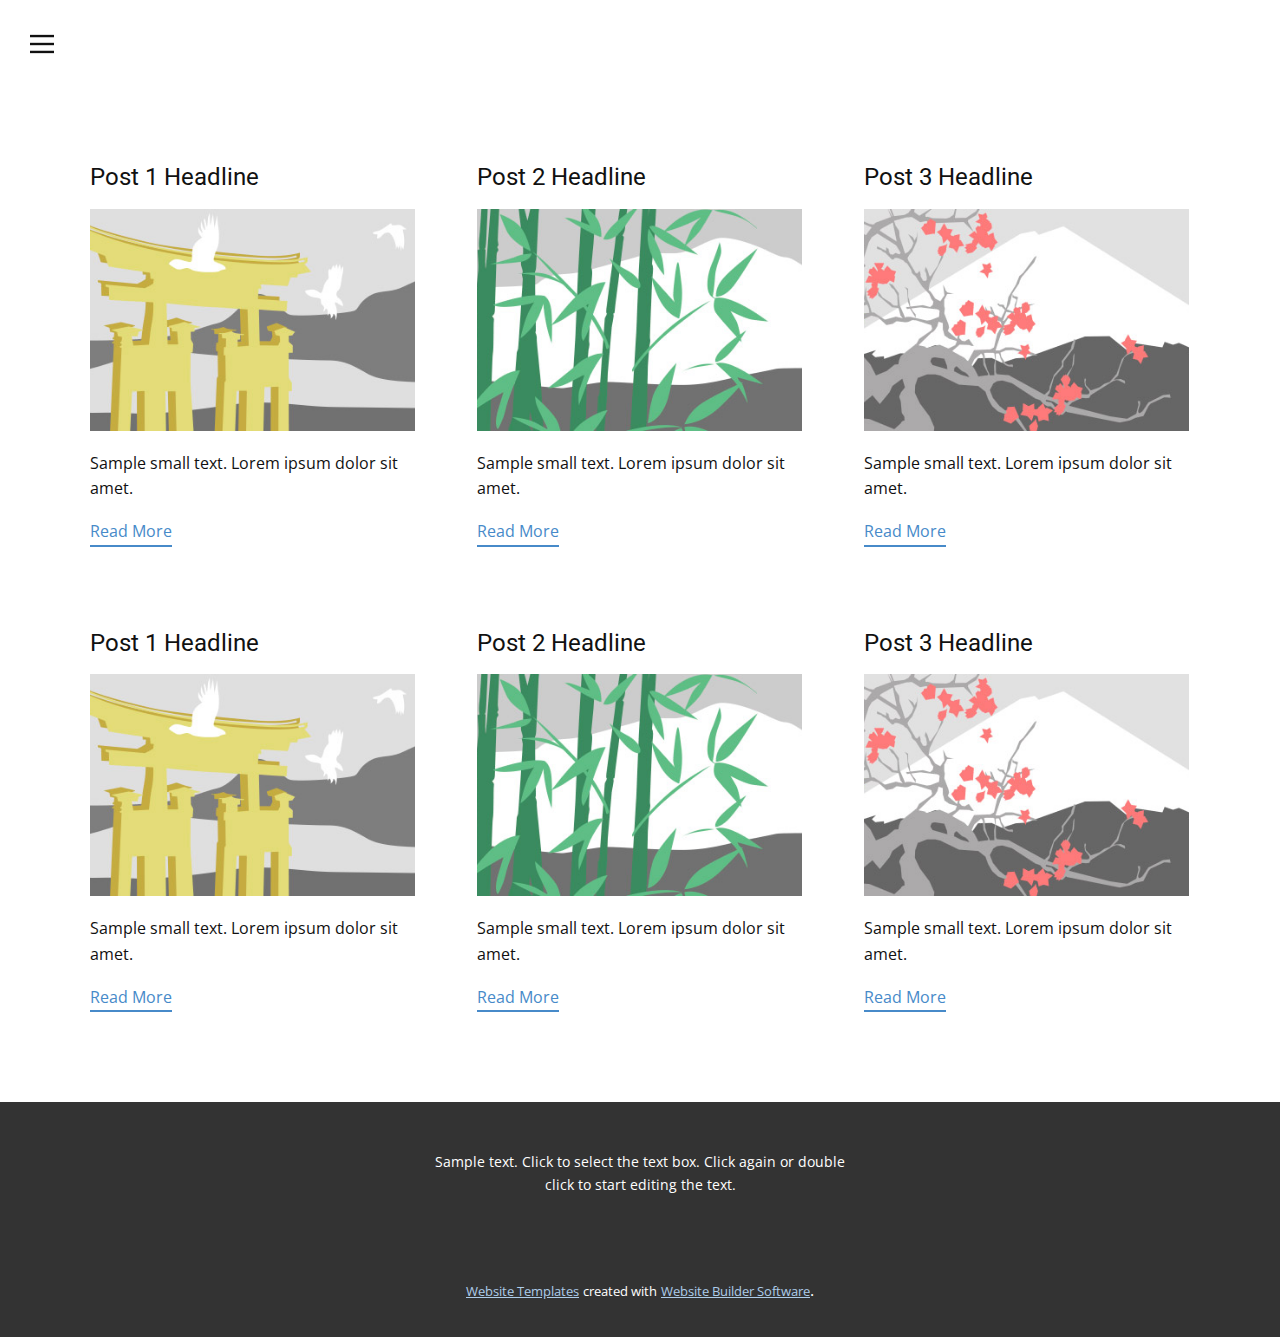
<file: blog/blog.html>
<html style="font-size: 16px;"><head>
    <meta name="viewport" content="width=device-width, initial-scale=1.0">
    <meta charset="utf-8">
    <meta name="keywords" content="">
    <meta name="description" content="">
    <meta name="page_type" content="np-template-header-footer-from-plugin">
    <title>Blog Template</title>
    <link rel="stylesheet" href="../nicepage.css" media="screen">
<link rel="stylesheet" href="../Blog-Template.css" media="screen">
    <script class="u-script" type="text/javascript" src="../jquery.js" defer=""></script>
    <script class="u-script" type="text/javascript" src="../nicepage.js" defer=""></script>
    <meta name="generator" content="Nicepage 4.9.5, nicepage.com">
    <link id="u-theme-google-font" rel="stylesheet" href="https://fonts.googleapis.com/css?family=Roboto:100,100i,300,300i,400,400i,500,500i,700,700i,900,900i|Open+Sans:300,300i,400,400i,500,500i,600,600i,700,700i,800,800i">
    
    
    <script type="application/ld+json">{
		"@context": "http://schema.org",
		"@type": "Organization",
		"name": ""
}</script>
    <meta name="theme-color" content="#478ac9">
  </head>
  <body class="u-body u-xl-mode"><header class="u-clearfix u-header u-header" id="sec-afed"><div class="u-clearfix u-sheet u-sheet-1">
        <nav class="u-align-left u-menu u-menu-dropdown u-offcanvas u-menu-1" data-responsive-from="XL">
          <div class="menu-collapse">
            <a class="u-button-style u-nav-link" href="#" style="padding: 4px 0px; font-size: calc(1em + 8px);">
              <svg class="u-svg-link" preserveAspectRatio="xMidYMin slice" viewBox="0 0 302 302" style=""><use xmlns:xlink="http://www.w3.org/1999/xlink" xlink:href="#svg-5c50"></use></svg>
              <svg xmlns="http://www.w3.org/2000/svg" xmlns:xlink="http://www.w3.org/1999/xlink" version="1.1" id="svg-5c50" x="0px" y="0px" viewBox="0 0 302 302" style="enable-background:new 0 0 302 302;" xml:space="preserve" class="u-svg-content"><g><rect y="36" width="302" height="30"></rect><rect y="236" width="302" height="30"></rect><rect y="136" width="302" height="30"></rect>
</g><g></g><g></g><g></g><g></g><g></g><g></g><g></g><g></g><g></g><g></g><g></g><g></g><g></g><g></g><g></g></svg>
            </a>
          </div>
          <div class="u-nav-container">
            <ul class="u-nav u-unstyled u-nav-1"><li class="u-nav-item"><a class="u-button-style u-nav-link u-text-active-palette-1-base u-text-hover-palette-2-base" href="../Home.html" style="padding: 10px 20px;">Home</a>
</li><li class="u-nav-item"><a class="u-button-style u-nav-link u-text-active-palette-1-base u-text-hover-palette-2-base" href="../About.html" style="padding: 10px 20px;">About</a>
</li><li class="u-nav-item"><a class="u-button-style u-nav-link u-text-active-palette-1-base u-text-hover-palette-2-base" href="../Contact.html" style="padding: 10px 20px;">Contact</a>
</li></ul>
          </div>
          <div class="u-nav-container-collapse">
            <div class="u-align-center u-black u-container-style u-inner-container-layout u-opacity u-opacity-95 u-sidenav">
              <div class="u-inner-container-layout u-sidenav-overflow">
                <div class="u-menu-close"></div>
                <ul class="u-align-center u-nav u-popupmenu-items u-unstyled u-nav-2"><li class="u-nav-item"><a class="u-button-style u-nav-link" href="../Home.html">Home</a>
</li><li class="u-nav-item"><a class="u-button-style u-nav-link" href="../About.html">About</a>
</li><li class="u-nav-item"><a class="u-button-style u-nav-link" href="../Contact.html">Contact</a>
</li></ul>
              </div>
            </div>
            <div class="u-black u-menu-overlay u-opacity u-opacity-70"></div>
          </div>
        </nav>
      </div></header>
    <section class="u-clearfix u-section-1" id="sec-0318">
      <div class="u-clearfix u-sheet u-valign-middle u-sheet-1"><!--blog--><!--blog_options_json--><!--{"type":"Recent","source":"","tags":"","count":""}--><!--/blog_options_json-->
        <div class="u-blog u-expanded-width u-repeater u-repeater-1"><!--blog_post-->
          <div class="u-blog-post u-container-style u-repeater-item u-white u-repeater-item-1">
            <div class="u-container-layout u-similar-container u-valign-top u-container-layout-1"><!--blog_post_header-->
              <h4 class="u-blog-control u-text u-text-1">
                <a class="u-post-header-link" href="../blog/post-5.html"><!--blog_post_header_content-->Post 1 Headline<!--/blog_post_header_content--></a>
              </h4><!--/blog_post_header--><!--blog_post_image-->
              <a class="u-post-header-link" href="../blog/post-5.html"><img alt="" class="u-blog-control u-expanded-width u-image u-image-default u-image-1" src="[data-uri]"></a><!--/blog_post_image--><!--blog_post_content-->
              <div class="u-blog-control u-post-content u-text u-text-2 fr-view">Sample small text. Lorem ipsum dolor sit amet.</div><!--/blog_post_content--><!--blog_post_readmore-->
              <a href="../blog/post-5.html" class="u-blog-control u-border-2 u-border-palette-1-base u-btn u-btn-rectangle u-button-style u-none u-btn-1"><!--blog_post_readmore_content--><!--options_json--><!--{"content":"","defaultValue":"Read More"}--><!--/options_json-->Read More<!--/blog_post_readmore_content--></a><!--/blog_post_readmore-->
            </div>
          </div><div class="u-blog-post u-container-style u-repeater-item u-video-cover u-white">
            <div class="u-container-layout u-similar-container u-valign-top u-container-layout-2"><!--blog_post_header-->
              <h4 class="u-blog-control u-text u-text-3">
                <a class="u-post-header-link" href="../blog/post-4.html"><!--blog_post_header_content-->Post 2 Headline<!--/blog_post_header_content--></a>
              </h4><!--/blog_post_header--><!--blog_post_image-->
              <a class="u-post-header-link" href="../blog/post-4.html"><img alt="" class="u-blog-control u-expanded-width u-image u-image-default u-image-2" src="[data-uri]"></a><!--/blog_post_image--><!--blog_post_content-->
              <div class="u-blog-control u-post-content u-text u-text-4 fr-view">Sample small text. Lorem ipsum dolor sit amet.</div><!--/blog_post_content--><!--blog_post_readmore-->
              <a href="../blog/post-4.html" class="u-blog-control u-border-2 u-border-palette-1-base u-btn u-btn-rectangle u-button-style u-none u-btn-2"><!--blog_post_readmore_content--><!--options_json--><!--{"content":"","defaultValue":"Read More"}--><!--/options_json-->Read More<!--/blog_post_readmore_content--></a><!--/blog_post_readmore-->
            </div>
          </div><div class="u-blog-post u-container-style u-repeater-item u-video-cover u-white">
            <div class="u-container-layout u-similar-container u-valign-top u-container-layout-3"><!--blog_post_header-->
              <h4 class="u-blog-control u-text u-text-5">
                <a class="u-post-header-link" href="../blog/post-3.html"><!--blog_post_header_content-->Post 3 Headline<!--/blog_post_header_content--></a>
              </h4><!--/blog_post_header--><!--blog_post_image-->
              <a class="u-post-header-link" href="../blog/post-3.html"><img alt="" class="u-blog-control u-expanded-width u-image u-image-default u-image-3" src="[data-uri]"></a><!--/blog_post_image--><!--blog_post_content-->
              <div class="u-blog-control u-post-content u-text u-text-6 fr-view">Sample small text. Lorem ipsum dolor sit amet.</div><!--/blog_post_content--><!--blog_post_readmore-->
              <a href="../blog/post-3.html" class="u-blog-control u-border-2 u-border-palette-1-base u-btn u-btn-rectangle u-button-style u-none u-btn-3"><!--blog_post_readmore_content--><!--options_json--><!--{"content":"","defaultValue":"Read More"}--><!--/options_json-->Read More<!--/blog_post_readmore_content--></a><!--/blog_post_readmore-->
            </div>
          </div><div class="u-blog-post u-container-style u-repeater-item u-white u-repeater-item-1">
            <div class="u-container-layout u-similar-container u-valign-top u-container-layout-1"><!--blog_post_header-->
              <h4 class="u-blog-control u-text u-text-1">
                <a class="u-post-header-link" href="../blog/post-2.html"><!--blog_post_header_content-->Post 1 Headline<!--/blog_post_header_content--></a>
              </h4><!--/blog_post_header--><!--blog_post_image-->
              <a class="u-post-header-link" href="../blog/post-2.html"><img alt="" class="u-blog-control u-expanded-width u-image u-image-default u-image-1" src="[data-uri]"></a><!--/blog_post_image--><!--blog_post_content-->
              <div class="u-blog-control u-post-content u-text u-text-2 fr-view">Sample small text. Lorem ipsum dolor sit amet.</div><!--/blog_post_content--><!--blog_post_readmore-->
              <a href="../blog/post-2.html" class="u-blog-control u-border-2 u-border-palette-1-base u-btn u-btn-rectangle u-button-style u-none u-btn-1"><!--blog_post_readmore_content--><!--options_json--><!--{"content":"","defaultValue":"Read More"}--><!--/options_json-->Read More<!--/blog_post_readmore_content--></a><!--/blog_post_readmore-->
            </div>
          </div><div class="u-blog-post u-container-style u-repeater-item u-video-cover u-white">
            <div class="u-container-layout u-similar-container u-valign-top u-container-layout-2"><!--blog_post_header-->
              <h4 class="u-blog-control u-text u-text-3">
                <a class="u-post-header-link" href="../blog/post-1.html"><!--blog_post_header_content-->Post 2 Headline<!--/blog_post_header_content--></a>
              </h4><!--/blog_post_header--><!--blog_post_image-->
              <a class="u-post-header-link" href="../blog/post-1.html"><img alt="" class="u-blog-control u-expanded-width u-image u-image-default u-image-2" src="[data-uri]"></a><!--/blog_post_image--><!--blog_post_content-->
              <div class="u-blog-control u-post-content u-text u-text-4 fr-view">Sample small text. Lorem ipsum dolor sit amet.</div><!--/blog_post_content--><!--blog_post_readmore-->
              <a href="../blog/post-1.html" class="u-blog-control u-border-2 u-border-palette-1-base u-btn u-btn-rectangle u-button-style u-none u-btn-2"><!--blog_post_readmore_content--><!--options_json--><!--{"content":"","defaultValue":"Read More"}--><!--/options_json-->Read More<!--/blog_post_readmore_content--></a><!--/blog_post_readmore-->
            </div>
          </div><div class="u-blog-post u-container-style u-repeater-item u-video-cover u-white">
            <div class="u-container-layout u-similar-container u-valign-top u-container-layout-3"><!--blog_post_header-->
              <h4 class="u-blog-control u-text u-text-5">
                <a class="u-post-header-link" href="../blog/post.html"><!--blog_post_header_content-->Post 3 Headline<!--/blog_post_header_content--></a>
              </h4><!--/blog_post_header--><!--blog_post_image-->
              <a class="u-post-header-link" href="../blog/post.html"><img alt="" class="u-blog-control u-expanded-width u-image u-image-default u-image-3" src="[data-uri]"></a><!--/blog_post_image--><!--blog_post_content-->
              <div class="u-blog-control u-post-content u-text u-text-6 fr-view">Sample small text. Lorem ipsum dolor sit amet.</div><!--/blog_post_content--><!--blog_post_readmore-->
              <a href="../blog/post.html" class="u-blog-control u-border-2 u-border-palette-1-base u-btn u-btn-rectangle u-button-style u-none u-btn-3"><!--blog_post_readmore_content--><!--options_json--><!--{"content":"","defaultValue":"Read More"}--><!--/options_json-->Read More<!--/blog_post_readmore_content--></a><!--/blog_post_readmore-->
            </div>
          </div><!--/blog_post--><!--blog_post-->
          <!--/blog_post--><!--blog_post-->
          <!--/blog_post-->
        </div><!--/blog-->
      </div>
    </section>
    
    
    <footer class="u-align-center u-clearfix u-footer u-grey-80 u-footer" id="sec-6201"><div class="u-clearfix u-sheet u-sheet-1">
        <p class="u-small-text u-text u-text-variant u-text-1">Sample text. Click to select the text box. Click again or double click to start editing the text.</p>
      </div></footer>
    <section class="u-backlink u-clearfix u-grey-80">
      <a class="u-link" href="https://nicepage.com/website-templates" target="_blank">
        <span>Website Templates</span>
      </a>
      <p class="u-text">
        <span>created with</span>
      </p>
      <a class="u-link" href="" target="_blank">
        <span>Website Builder Software</span>
      </a>. 
    </section>
  
</body></html>
</file>
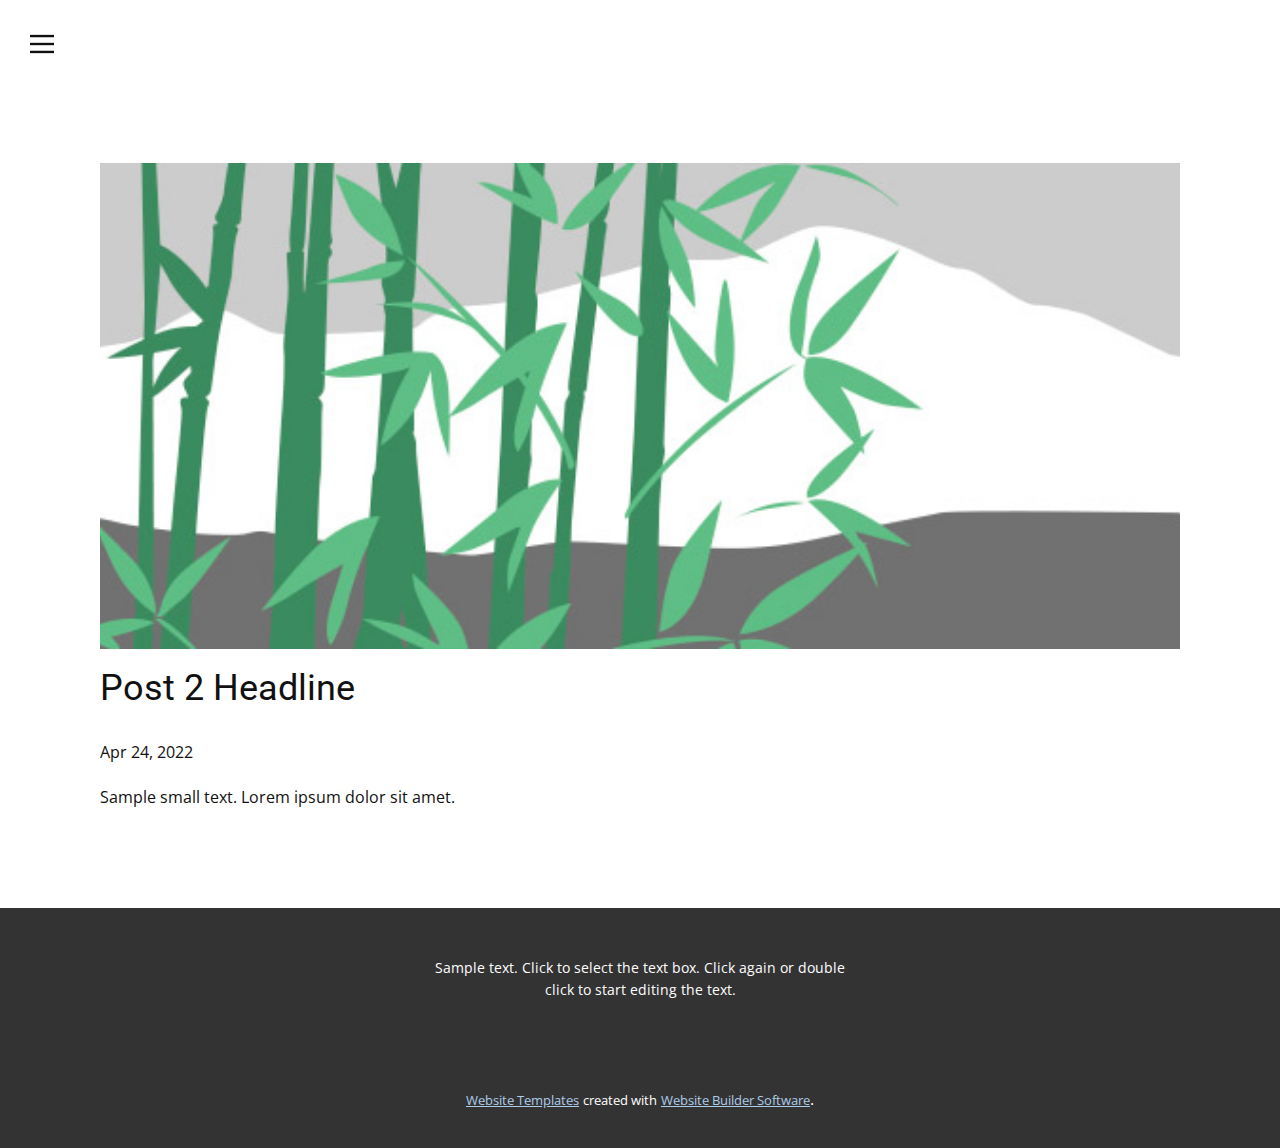
<file: blog/post-1.html>
<!doctype html>
<html style="font-size: 16px;"><head>
    <meta name="viewport" content="width=device-width, initial-scale=1.0">
    <meta charset="utf-8">
    <meta name="keywords" content="Post 1 Headline">
    <meta name="description" content="">
    <meta name="page_type" content="np-template-header-footer-from-plugin">
    <title>Post 2 Headline</title>
    <link rel="stylesheet" href="../nicepage.css" media="screen">
<link rel="stylesheet" href="../Post-Template.css" media="screen">
    <script class="u-script" type="text/javascript" src="../jquery.js" defer=""></script>
    <script class="u-script" type="text/javascript" src="../nicepage.js" defer=""></script>
    <meta name="generator" content="Nicepage 4.9.5, nicepage.com">
    <link id="u-theme-google-font" rel="stylesheet" href="https://fonts.googleapis.com/css?family=Roboto:100,100i,300,300i,400,400i,500,500i,700,700i,900,900i|Open+Sans:300,300i,400,400i,500,500i,600,600i,700,700i,800,800i">
    
    
    <script type="application/ld+json">{
		"@context": "http://schema.org",
		"@type": "Organization",
		"name": ""
}</script>
    <meta name="theme-color" content="#478ac9">
  </head>
  <body class="u-body u-xl-mode"><header class="u-clearfix u-header u-header" id="sec-afed"><div class="u-clearfix u-sheet u-sheet-1">
        <nav class="u-align-left u-menu u-menu-dropdown u-offcanvas u-menu-1" data-responsive-from="XL">
          <div class="menu-collapse">
            <a class="u-button-style u-nav-link" href="#" style="padding: 4px 0px; font-size: calc(1em + 8px);">
              <svg class="u-svg-link" preserveAspectRatio="xMidYMin slice" viewBox="0 0 302 302" style=""><use xmlns:xlink="http://www.w3.org/1999/xlink" xlink:href="#svg-5c50"></use></svg>
              <svg xmlns="http://www.w3.org/2000/svg" xmlns:xlink="http://www.w3.org/1999/xlink" version="1.1" id="svg-5c50" x="0px" y="0px" viewBox="0 0 302 302" style="enable-background:new 0 0 302 302;" xml:space="preserve" class="u-svg-content"><g><rect y="36" width="302" height="30"></rect><rect y="236" width="302" height="30"></rect><rect y="136" width="302" height="30"></rect>
</g><g></g><g></g><g></g><g></g><g></g><g></g><g></g><g></g><g></g><g></g><g></g><g></g><g></g><g></g><g></g></svg>
            </a>
          </div>
          <div class="u-nav-container">
            <ul class="u-nav u-unstyled u-nav-1"><li class="u-nav-item"><a class="u-button-style u-nav-link u-text-active-palette-1-base u-text-hover-palette-2-base" href="../Home.html" style="padding: 10px 20px;">Home</a>
</li><li class="u-nav-item"><a class="u-button-style u-nav-link u-text-active-palette-1-base u-text-hover-palette-2-base" href="../About.html" style="padding: 10px 20px;">About</a>
</li><li class="u-nav-item"><a class="u-button-style u-nav-link u-text-active-palette-1-base u-text-hover-palette-2-base" href="../Contact.html" style="padding: 10px 20px;">Contact</a>
</li></ul>
          </div>
          <div class="u-nav-container-collapse">
            <div class="u-align-center u-black u-container-style u-inner-container-layout u-opacity u-opacity-95 u-sidenav">
              <div class="u-inner-container-layout u-sidenav-overflow">
                <div class="u-menu-close"></div>
                <ul class="u-align-center u-nav u-popupmenu-items u-unstyled u-nav-2"><li class="u-nav-item"><a class="u-button-style u-nav-link" href="../Home.html">Home</a>
</li><li class="u-nav-item"><a class="u-button-style u-nav-link" href="../About.html">About</a>
</li><li class="u-nav-item"><a class="u-button-style u-nav-link" href="../Contact.html">Contact</a>
</li></ul>
              </div>
            </div>
            <div class="u-black u-menu-overlay u-opacity u-opacity-70"></div>
          </div>
        </nav>
      </div></header>
    <section class="u-align-center u-clearfix u-section-1" id="sec-b411">
      <div class="u-clearfix u-sheet u-valign-middle-md u-valign-middle-sm u-valign-middle-xs u-sheet-1"><!--post_details--><!--post_details_options_json--><!--{"source":""}--><!--/post_details_options_json--><!--blog_post-->
        <div class="u-container-style u-expanded-width u-post-details u-post-details-1">
          <div class="u-container-layout u-valign-middle u-container-layout-1"><!--blog_post_image-->
            <img alt="" class="u-blog-control u-expanded-width u-image u-image-default u-image-1" src="[data-uri]"><!--/blog_post_image--><!--blog_post_header-->
            <h2 class="u-blog-control u-text u-text-1">Post 2 Headline</h2><!--/blog_post_header--><!--blog_post_metadata-->
            <div class="u-blog-control u-metadata u-metadata-1"><!--blog_post_metadata_date-->
              <span class="u-meta-date u-meta-icon">Apr 24, 2022</span><!--/blog_post_metadata_date--><!--blog_post_metadata_category-->
              <!--/blog_post_metadata_category--><!--blog_post_metadata_comments-->
              <!--/blog_post_metadata_comments-->
            </div><!--/blog_post_metadata--><!--blog_post_content-->
            <div class="u-align-justify u-blog-control u-post-content u-text u-text-2 fr-view">
  Sample small text. Lorem ipsum dolor sit amet.
  </div><!--/blog_post_content-->
          </div>
        </div><!--/blog_post--><!--/post_details-->
      </div>
    </section>
    
    
    <footer class="u-align-center u-clearfix u-footer u-grey-80 u-footer" id="sec-6201"><div class="u-clearfix u-sheet u-sheet-1">
        <p class="u-small-text u-text u-text-variant u-text-1">Sample text. Click to select the text box. Click again or double click to start editing the text.</p>
      </div></footer>
    <section class="u-backlink u-clearfix u-grey-80">
      <a class="u-link" href="https://nicepage.com/website-templates" target="_blank">
        <span>Website Templates</span>
      </a>
      <p class="u-text">
        <span>created with</span>
      </p>
      <a class="u-link" href="" target="_blank">
        <span>Website Builder Software</span>
      </a>. 
    </section>
  
</body></html>
</file>
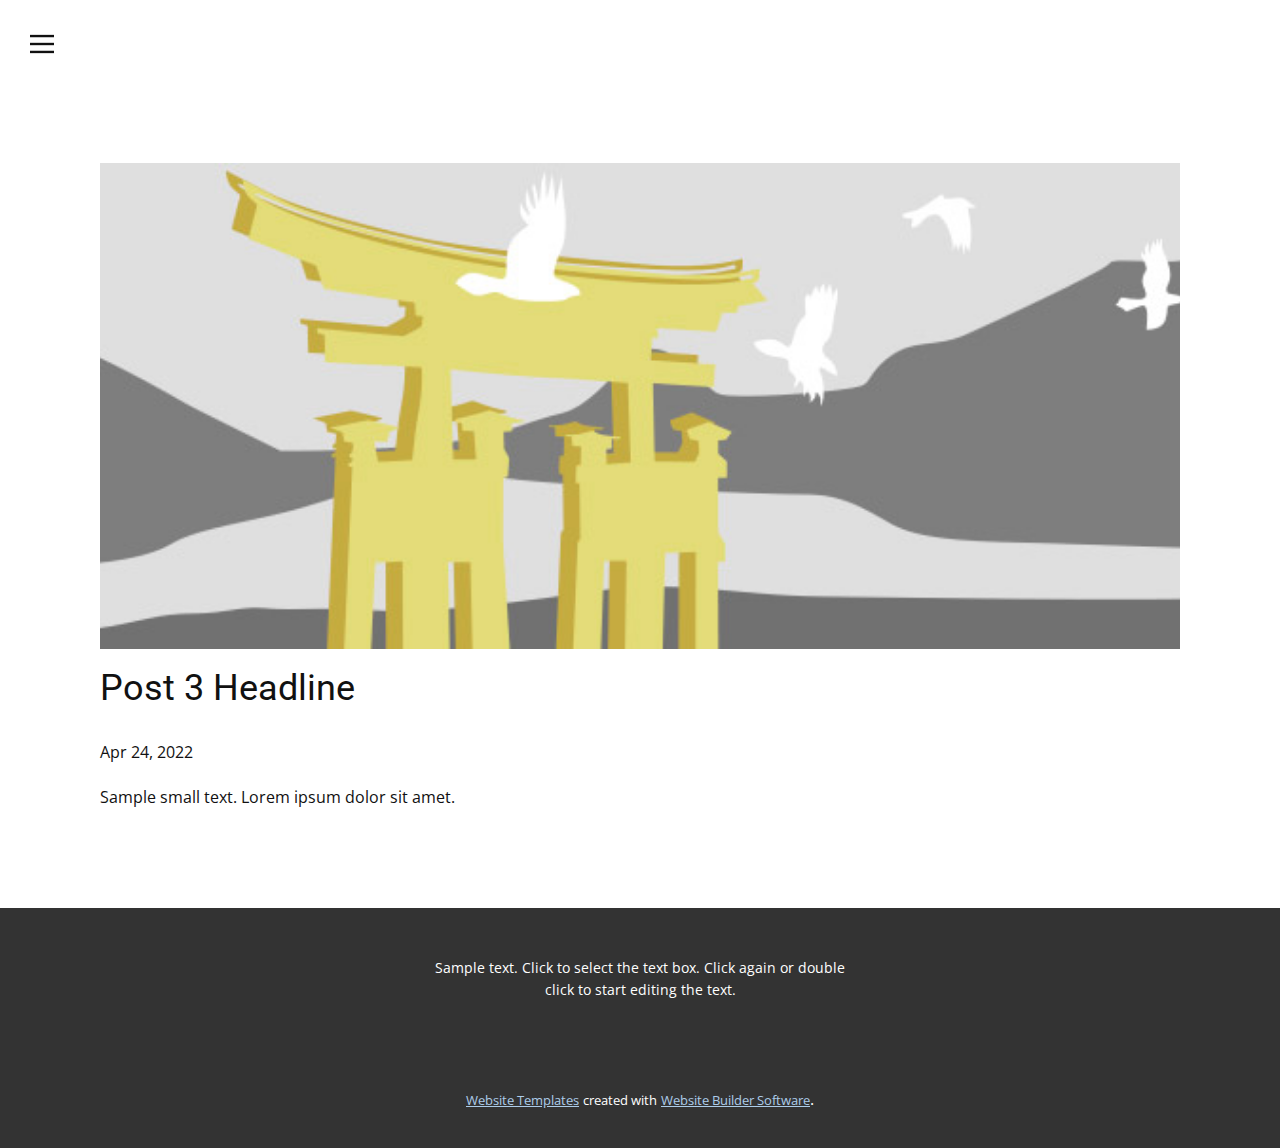
<file: blog/post-2.html>
<!doctype html>
<html style="font-size: 16px;"><head>
    <meta name="viewport" content="width=device-width, initial-scale=1.0">
    <meta charset="utf-8">
    <meta name="keywords" content="Post 1 Headline">
    <meta name="description" content="">
    <meta name="page_type" content="np-template-header-footer-from-plugin">
    <title>Post 3 Headline</title>
    <link rel="stylesheet" href="../nicepage.css" media="screen">
<link rel="stylesheet" href="../Post-Template.css" media="screen">
    <script class="u-script" type="text/javascript" src="../jquery.js" defer=""></script>
    <script class="u-script" type="text/javascript" src="../nicepage.js" defer=""></script>
    <meta name="generator" content="Nicepage 4.9.5, nicepage.com">
    <link id="u-theme-google-font" rel="stylesheet" href="https://fonts.googleapis.com/css?family=Roboto:100,100i,300,300i,400,400i,500,500i,700,700i,900,900i|Open+Sans:300,300i,400,400i,500,500i,600,600i,700,700i,800,800i">
    
    
    <script type="application/ld+json">{
		"@context": "http://schema.org",
		"@type": "Organization",
		"name": ""
}</script>
    <meta name="theme-color" content="#478ac9">
  </head>
  <body class="u-body u-xl-mode"><header class="u-clearfix u-header u-header" id="sec-afed"><div class="u-clearfix u-sheet u-sheet-1">
        <nav class="u-align-left u-menu u-menu-dropdown u-offcanvas u-menu-1" data-responsive-from="XL">
          <div class="menu-collapse">
            <a class="u-button-style u-nav-link" href="#" style="padding: 4px 0px; font-size: calc(1em + 8px);">
              <svg class="u-svg-link" preserveAspectRatio="xMidYMin slice" viewBox="0 0 302 302" style=""><use xmlns:xlink="http://www.w3.org/1999/xlink" xlink:href="#svg-5c50"></use></svg>
              <svg xmlns="http://www.w3.org/2000/svg" xmlns:xlink="http://www.w3.org/1999/xlink" version="1.1" id="svg-5c50" x="0px" y="0px" viewBox="0 0 302 302" style="enable-background:new 0 0 302 302;" xml:space="preserve" class="u-svg-content"><g><rect y="36" width="302" height="30"></rect><rect y="236" width="302" height="30"></rect><rect y="136" width="302" height="30"></rect>
</g><g></g><g></g><g></g><g></g><g></g><g></g><g></g><g></g><g></g><g></g><g></g><g></g><g></g><g></g><g></g></svg>
            </a>
          </div>
          <div class="u-nav-container">
            <ul class="u-nav u-unstyled u-nav-1"><li class="u-nav-item"><a class="u-button-style u-nav-link u-text-active-palette-1-base u-text-hover-palette-2-base" href="../Home.html" style="padding: 10px 20px;">Home</a>
</li><li class="u-nav-item"><a class="u-button-style u-nav-link u-text-active-palette-1-base u-text-hover-palette-2-base" href="../About.html" style="padding: 10px 20px;">About</a>
</li><li class="u-nav-item"><a class="u-button-style u-nav-link u-text-active-palette-1-base u-text-hover-palette-2-base" href="../Contact.html" style="padding: 10px 20px;">Contact</a>
</li></ul>
          </div>
          <div class="u-nav-container-collapse">
            <div class="u-align-center u-black u-container-style u-inner-container-layout u-opacity u-opacity-95 u-sidenav">
              <div class="u-inner-container-layout u-sidenav-overflow">
                <div class="u-menu-close"></div>
                <ul class="u-align-center u-nav u-popupmenu-items u-unstyled u-nav-2"><li class="u-nav-item"><a class="u-button-style u-nav-link" href="../Home.html">Home</a>
</li><li class="u-nav-item"><a class="u-button-style u-nav-link" href="../About.html">About</a>
</li><li class="u-nav-item"><a class="u-button-style u-nav-link" href="../Contact.html">Contact</a>
</li></ul>
              </div>
            </div>
            <div class="u-black u-menu-overlay u-opacity u-opacity-70"></div>
          </div>
        </nav>
      </div></header>
    <section class="u-align-center u-clearfix u-section-1" id="sec-b411">
      <div class="u-clearfix u-sheet u-valign-middle-md u-valign-middle-sm u-valign-middle-xs u-sheet-1"><!--post_details--><!--post_details_options_json--><!--{"source":""}--><!--/post_details_options_json--><!--blog_post-->
        <div class="u-container-style u-expanded-width u-post-details u-post-details-1">
          <div class="u-container-layout u-valign-middle u-container-layout-1"><!--blog_post_image-->
            <img alt="" class="u-blog-control u-expanded-width u-image u-image-default u-image-1" src="[data-uri]"><!--/blog_post_image--><!--blog_post_header-->
            <h2 class="u-blog-control u-text u-text-1">Post 3 Headline</h2><!--/blog_post_header--><!--blog_post_metadata-->
            <div class="u-blog-control u-metadata u-metadata-1"><!--blog_post_metadata_date-->
              <span class="u-meta-date u-meta-icon">Apr 24, 2022</span><!--/blog_post_metadata_date--><!--blog_post_metadata_category-->
              <!--/blog_post_metadata_category--><!--blog_post_metadata_comments-->
              <!--/blog_post_metadata_comments-->
            </div><!--/blog_post_metadata--><!--blog_post_content-->
            <div class="u-align-justify u-blog-control u-post-content u-text u-text-2 fr-view">
  Sample small text. Lorem ipsum dolor sit amet.
  </div><!--/blog_post_content-->
          </div>
        </div><!--/blog_post--><!--/post_details-->
      </div>
    </section>
    
    
    <footer class="u-align-center u-clearfix u-footer u-grey-80 u-footer" id="sec-6201"><div class="u-clearfix u-sheet u-sheet-1">
        <p class="u-small-text u-text u-text-variant u-text-1">Sample text. Click to select the text box. Click again or double click to start editing the text.</p>
      </div></footer>
    <section class="u-backlink u-clearfix u-grey-80">
      <a class="u-link" href="https://nicepage.com/website-templates" target="_blank">
        <span>Website Templates</span>
      </a>
      <p class="u-text">
        <span>created with</span>
      </p>
      <a class="u-link" href="" target="_blank">
        <span>Website Builder Software</span>
      </a>. 
    </section>
  
</body></html>
</file>
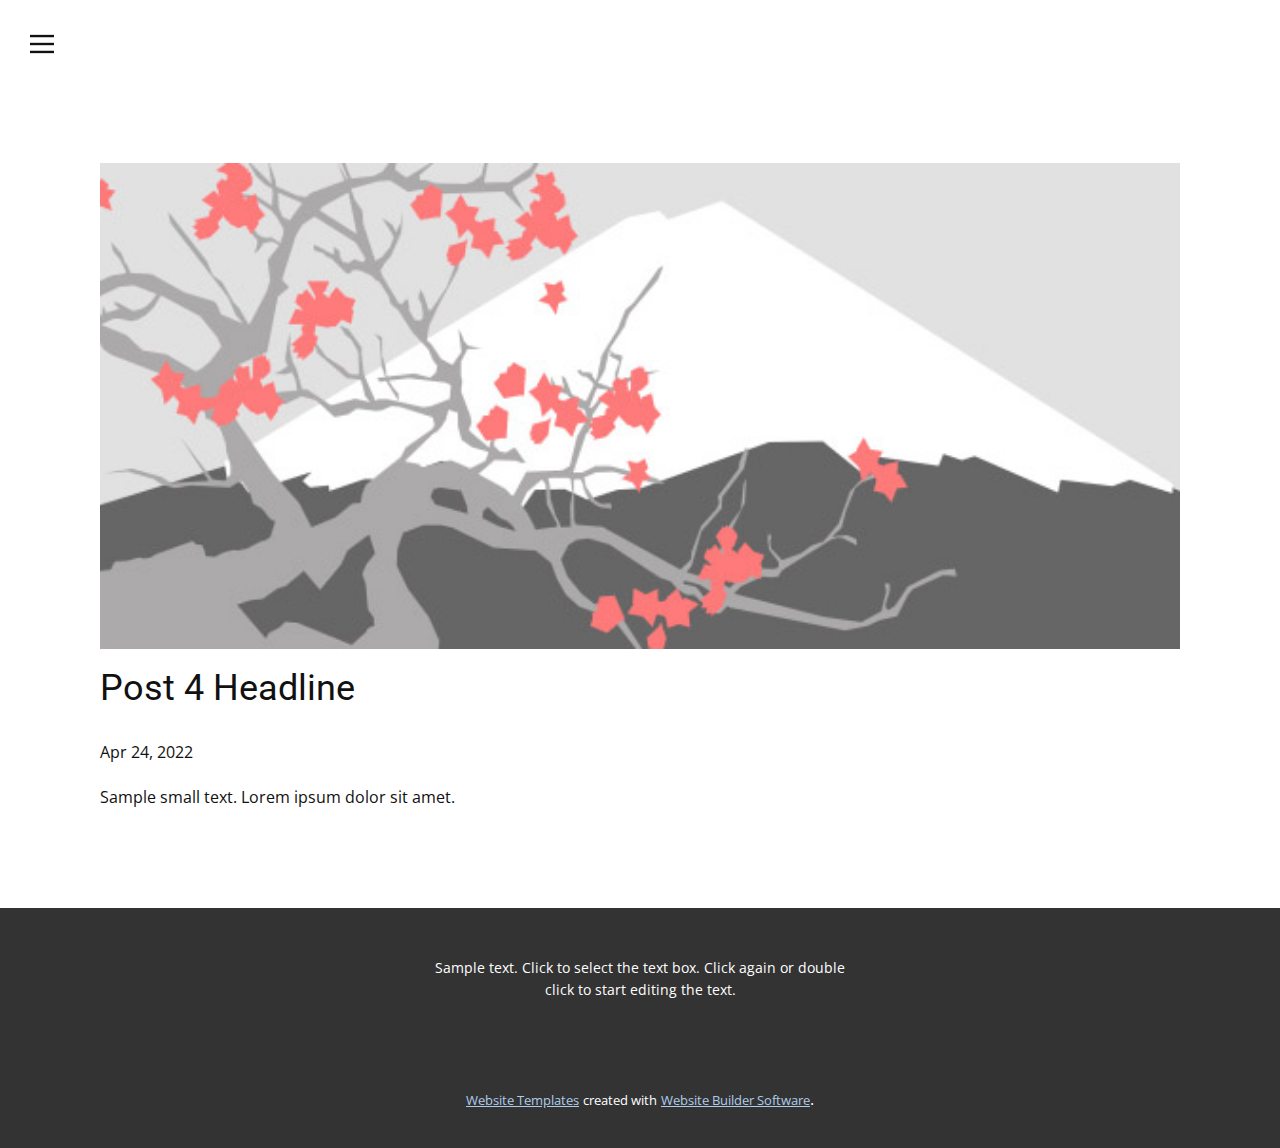
<file: blog/post-3.html>
<!doctype html>
<html style="font-size: 16px;"><head>
    <meta name="viewport" content="width=device-width, initial-scale=1.0">
    <meta charset="utf-8">
    <meta name="keywords" content="Post 1 Headline">
    <meta name="description" content="">
    <meta name="page_type" content="np-template-header-footer-from-plugin">
    <title>Post 4 Headline</title>
    <link rel="stylesheet" href="../nicepage.css" media="screen">
<link rel="stylesheet" href="../Post-Template.css" media="screen">
    <script class="u-script" type="text/javascript" src="../jquery.js" defer=""></script>
    <script class="u-script" type="text/javascript" src="../nicepage.js" defer=""></script>
    <meta name="generator" content="Nicepage 4.9.5, nicepage.com">
    <link id="u-theme-google-font" rel="stylesheet" href="https://fonts.googleapis.com/css?family=Roboto:100,100i,300,300i,400,400i,500,500i,700,700i,900,900i|Open+Sans:300,300i,400,400i,500,500i,600,600i,700,700i,800,800i">
    
    
    <script type="application/ld+json">{
		"@context": "http://schema.org",
		"@type": "Organization",
		"name": ""
}</script>
    <meta name="theme-color" content="#478ac9">
  </head>
  <body class="u-body u-xl-mode"><header class="u-clearfix u-header u-header" id="sec-afed"><div class="u-clearfix u-sheet u-sheet-1">
        <nav class="u-align-left u-menu u-menu-dropdown u-offcanvas u-menu-1" data-responsive-from="XL">
          <div class="menu-collapse">
            <a class="u-button-style u-nav-link" href="#" style="padding: 4px 0px; font-size: calc(1em + 8px);">
              <svg class="u-svg-link" preserveAspectRatio="xMidYMin slice" viewBox="0 0 302 302" style=""><use xmlns:xlink="http://www.w3.org/1999/xlink" xlink:href="#svg-5c50"></use></svg>
              <svg xmlns="http://www.w3.org/2000/svg" xmlns:xlink="http://www.w3.org/1999/xlink" version="1.1" id="svg-5c50" x="0px" y="0px" viewBox="0 0 302 302" style="enable-background:new 0 0 302 302;" xml:space="preserve" class="u-svg-content"><g><rect y="36" width="302" height="30"></rect><rect y="236" width="302" height="30"></rect><rect y="136" width="302" height="30"></rect>
</g><g></g><g></g><g></g><g></g><g></g><g></g><g></g><g></g><g></g><g></g><g></g><g></g><g></g><g></g><g></g></svg>
            </a>
          </div>
          <div class="u-nav-container">
            <ul class="u-nav u-unstyled u-nav-1"><li class="u-nav-item"><a class="u-button-style u-nav-link u-text-active-palette-1-base u-text-hover-palette-2-base" href="../Home.html" style="padding: 10px 20px;">Home</a>
</li><li class="u-nav-item"><a class="u-button-style u-nav-link u-text-active-palette-1-base u-text-hover-palette-2-base" href="../About.html" style="padding: 10px 20px;">About</a>
</li><li class="u-nav-item"><a class="u-button-style u-nav-link u-text-active-palette-1-base u-text-hover-palette-2-base" href="../Contact.html" style="padding: 10px 20px;">Contact</a>
</li></ul>
          </div>
          <div class="u-nav-container-collapse">
            <div class="u-align-center u-black u-container-style u-inner-container-layout u-opacity u-opacity-95 u-sidenav">
              <div class="u-inner-container-layout u-sidenav-overflow">
                <div class="u-menu-close"></div>
                <ul class="u-align-center u-nav u-popupmenu-items u-unstyled u-nav-2"><li class="u-nav-item"><a class="u-button-style u-nav-link" href="../Home.html">Home</a>
</li><li class="u-nav-item"><a class="u-button-style u-nav-link" href="../About.html">About</a>
</li><li class="u-nav-item"><a class="u-button-style u-nav-link" href="../Contact.html">Contact</a>
</li></ul>
              </div>
            </div>
            <div class="u-black u-menu-overlay u-opacity u-opacity-70"></div>
          </div>
        </nav>
      </div></header>
    <section class="u-align-center u-clearfix u-section-1" id="sec-b411">
      <div class="u-clearfix u-sheet u-valign-middle-md u-valign-middle-sm u-valign-middle-xs u-sheet-1"><!--post_details--><!--post_details_options_json--><!--{"source":""}--><!--/post_details_options_json--><!--blog_post-->
        <div class="u-container-style u-expanded-width u-post-details u-post-details-1">
          <div class="u-container-layout u-valign-middle u-container-layout-1"><!--blog_post_image-->
            <img alt="" class="u-blog-control u-expanded-width u-image u-image-default u-image-1" src="[data-uri]"><!--/blog_post_image--><!--blog_post_header-->
            <h2 class="u-blog-control u-text u-text-1">Post 4 Headline</h2><!--/blog_post_header--><!--blog_post_metadata-->
            <div class="u-blog-control u-metadata u-metadata-1"><!--blog_post_metadata_date-->
              <span class="u-meta-date u-meta-icon">Apr 24, 2022</span><!--/blog_post_metadata_date--><!--blog_post_metadata_category-->
              <!--/blog_post_metadata_category--><!--blog_post_metadata_comments-->
              <!--/blog_post_metadata_comments-->
            </div><!--/blog_post_metadata--><!--blog_post_content-->
            <div class="u-align-justify u-blog-control u-post-content u-text u-text-2 fr-view">
  Sample small text. Lorem ipsum dolor sit amet.
  </div><!--/blog_post_content-->
          </div>
        </div><!--/blog_post--><!--/post_details-->
      </div>
    </section>
    
    
    <footer class="u-align-center u-clearfix u-footer u-grey-80 u-footer" id="sec-6201"><div class="u-clearfix u-sheet u-sheet-1">
        <p class="u-small-text u-text u-text-variant u-text-1">Sample text. Click to select the text box. Click again or double click to start editing the text.</p>
      </div></footer>
    <section class="u-backlink u-clearfix u-grey-80">
      <a class="u-link" href="https://nicepage.com/website-templates" target="_blank">
        <span>Website Templates</span>
      </a>
      <p class="u-text">
        <span>created with</span>
      </p>
      <a class="u-link" href="" target="_blank">
        <span>Website Builder Software</span>
      </a>. 
    </section>
  
</body></html>
</file>
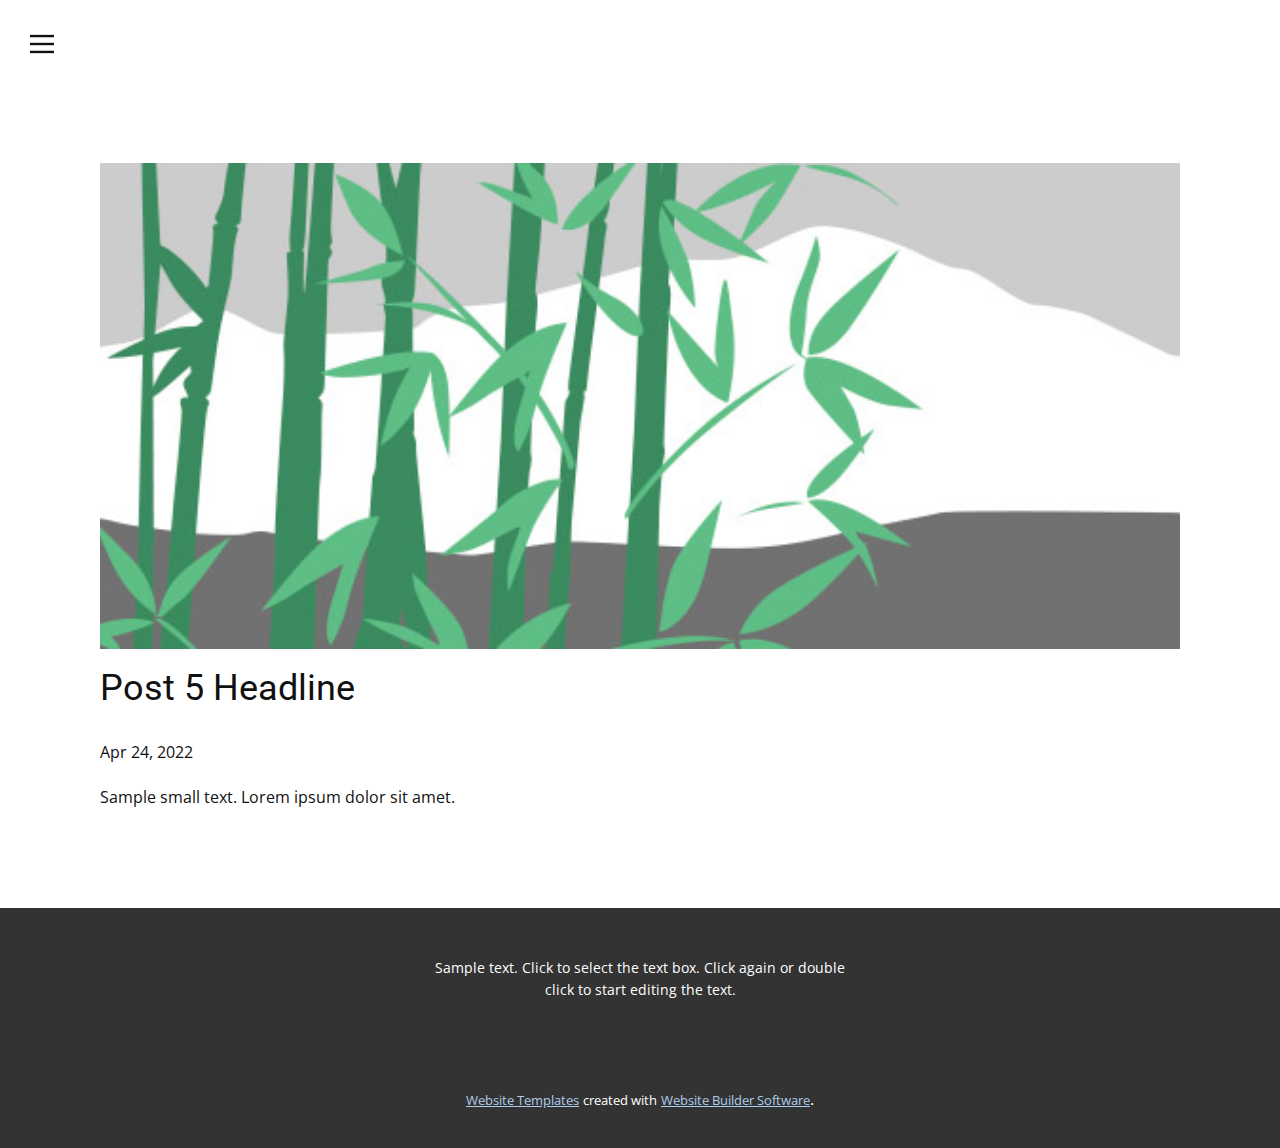
<file: blog/post-4.html>
<!doctype html>
<html style="font-size: 16px;"><head>
    <meta name="viewport" content="width=device-width, initial-scale=1.0">
    <meta charset="utf-8">
    <meta name="keywords" content="Post 1 Headline">
    <meta name="description" content="">
    <meta name="page_type" content="np-template-header-footer-from-plugin">
    <title>Post 5 Headline</title>
    <link rel="stylesheet" href="../nicepage.css" media="screen">
<link rel="stylesheet" href="../Post-Template.css" media="screen">
    <script class="u-script" type="text/javascript" src="../jquery.js" defer=""></script>
    <script class="u-script" type="text/javascript" src="../nicepage.js" defer=""></script>
    <meta name="generator" content="Nicepage 4.9.5, nicepage.com">
    <link id="u-theme-google-font" rel="stylesheet" href="https://fonts.googleapis.com/css?family=Roboto:100,100i,300,300i,400,400i,500,500i,700,700i,900,900i|Open+Sans:300,300i,400,400i,500,500i,600,600i,700,700i,800,800i">
    
    
    <script type="application/ld+json">{
		"@context": "http://schema.org",
		"@type": "Organization",
		"name": ""
}</script>
    <meta name="theme-color" content="#478ac9">
  </head>
  <body class="u-body u-xl-mode"><header class="u-clearfix u-header u-header" id="sec-afed"><div class="u-clearfix u-sheet u-sheet-1">
        <nav class="u-align-left u-menu u-menu-dropdown u-offcanvas u-menu-1" data-responsive-from="XL">
          <div class="menu-collapse">
            <a class="u-button-style u-nav-link" href="#" style="padding: 4px 0px; font-size: calc(1em + 8px);">
              <svg class="u-svg-link" preserveAspectRatio="xMidYMin slice" viewBox="0 0 302 302" style=""><use xmlns:xlink="http://www.w3.org/1999/xlink" xlink:href="#svg-5c50"></use></svg>
              <svg xmlns="http://www.w3.org/2000/svg" xmlns:xlink="http://www.w3.org/1999/xlink" version="1.1" id="svg-5c50" x="0px" y="0px" viewBox="0 0 302 302" style="enable-background:new 0 0 302 302;" xml:space="preserve" class="u-svg-content"><g><rect y="36" width="302" height="30"></rect><rect y="236" width="302" height="30"></rect><rect y="136" width="302" height="30"></rect>
</g><g></g><g></g><g></g><g></g><g></g><g></g><g></g><g></g><g></g><g></g><g></g><g></g><g></g><g></g><g></g></svg>
            </a>
          </div>
          <div class="u-nav-container">
            <ul class="u-nav u-unstyled u-nav-1"><li class="u-nav-item"><a class="u-button-style u-nav-link u-text-active-palette-1-base u-text-hover-palette-2-base" href="../Home.html" style="padding: 10px 20px;">Home</a>
</li><li class="u-nav-item"><a class="u-button-style u-nav-link u-text-active-palette-1-base u-text-hover-palette-2-base" href="../About.html" style="padding: 10px 20px;">About</a>
</li><li class="u-nav-item"><a class="u-button-style u-nav-link u-text-active-palette-1-base u-text-hover-palette-2-base" href="../Contact.html" style="padding: 10px 20px;">Contact</a>
</li></ul>
          </div>
          <div class="u-nav-container-collapse">
            <div class="u-align-center u-black u-container-style u-inner-container-layout u-opacity u-opacity-95 u-sidenav">
              <div class="u-inner-container-layout u-sidenav-overflow">
                <div class="u-menu-close"></div>
                <ul class="u-align-center u-nav u-popupmenu-items u-unstyled u-nav-2"><li class="u-nav-item"><a class="u-button-style u-nav-link" href="../Home.html">Home</a>
</li><li class="u-nav-item"><a class="u-button-style u-nav-link" href="../About.html">About</a>
</li><li class="u-nav-item"><a class="u-button-style u-nav-link" href="../Contact.html">Contact</a>
</li></ul>
              </div>
            </div>
            <div class="u-black u-menu-overlay u-opacity u-opacity-70"></div>
          </div>
        </nav>
      </div></header>
    <section class="u-align-center u-clearfix u-section-1" id="sec-b411">
      <div class="u-clearfix u-sheet u-valign-middle-md u-valign-middle-sm u-valign-middle-xs u-sheet-1"><!--post_details--><!--post_details_options_json--><!--{"source":""}--><!--/post_details_options_json--><!--blog_post-->
        <div class="u-container-style u-expanded-width u-post-details u-post-details-1">
          <div class="u-container-layout u-valign-middle u-container-layout-1"><!--blog_post_image-->
            <img alt="" class="u-blog-control u-expanded-width u-image u-image-default u-image-1" src="[data-uri]"><!--/blog_post_image--><!--blog_post_header-->
            <h2 class="u-blog-control u-text u-text-1">Post 5 Headline</h2><!--/blog_post_header--><!--blog_post_metadata-->
            <div class="u-blog-control u-metadata u-metadata-1"><!--blog_post_metadata_date-->
              <span class="u-meta-date u-meta-icon">Apr 24, 2022</span><!--/blog_post_metadata_date--><!--blog_post_metadata_category-->
              <!--/blog_post_metadata_category--><!--blog_post_metadata_comments-->
              <!--/blog_post_metadata_comments-->
            </div><!--/blog_post_metadata--><!--blog_post_content-->
            <div class="u-align-justify u-blog-control u-post-content u-text u-text-2 fr-view">
  Sample small text. Lorem ipsum dolor sit amet.
  </div><!--/blog_post_content-->
          </div>
        </div><!--/blog_post--><!--/post_details-->
      </div>
    </section>
    
    
    <footer class="u-align-center u-clearfix u-footer u-grey-80 u-footer" id="sec-6201"><div class="u-clearfix u-sheet u-sheet-1">
        <p class="u-small-text u-text u-text-variant u-text-1">Sample text. Click to select the text box. Click again or double click to start editing the text.</p>
      </div></footer>
    <section class="u-backlink u-clearfix u-grey-80">
      <a class="u-link" href="https://nicepage.com/website-templates" target="_blank">
        <span>Website Templates</span>
      </a>
      <p class="u-text">
        <span>created with</span>
      </p>
      <a class="u-link" href="" target="_blank">
        <span>Website Builder Software</span>
      </a>. 
    </section>
  
</body></html>
</file>
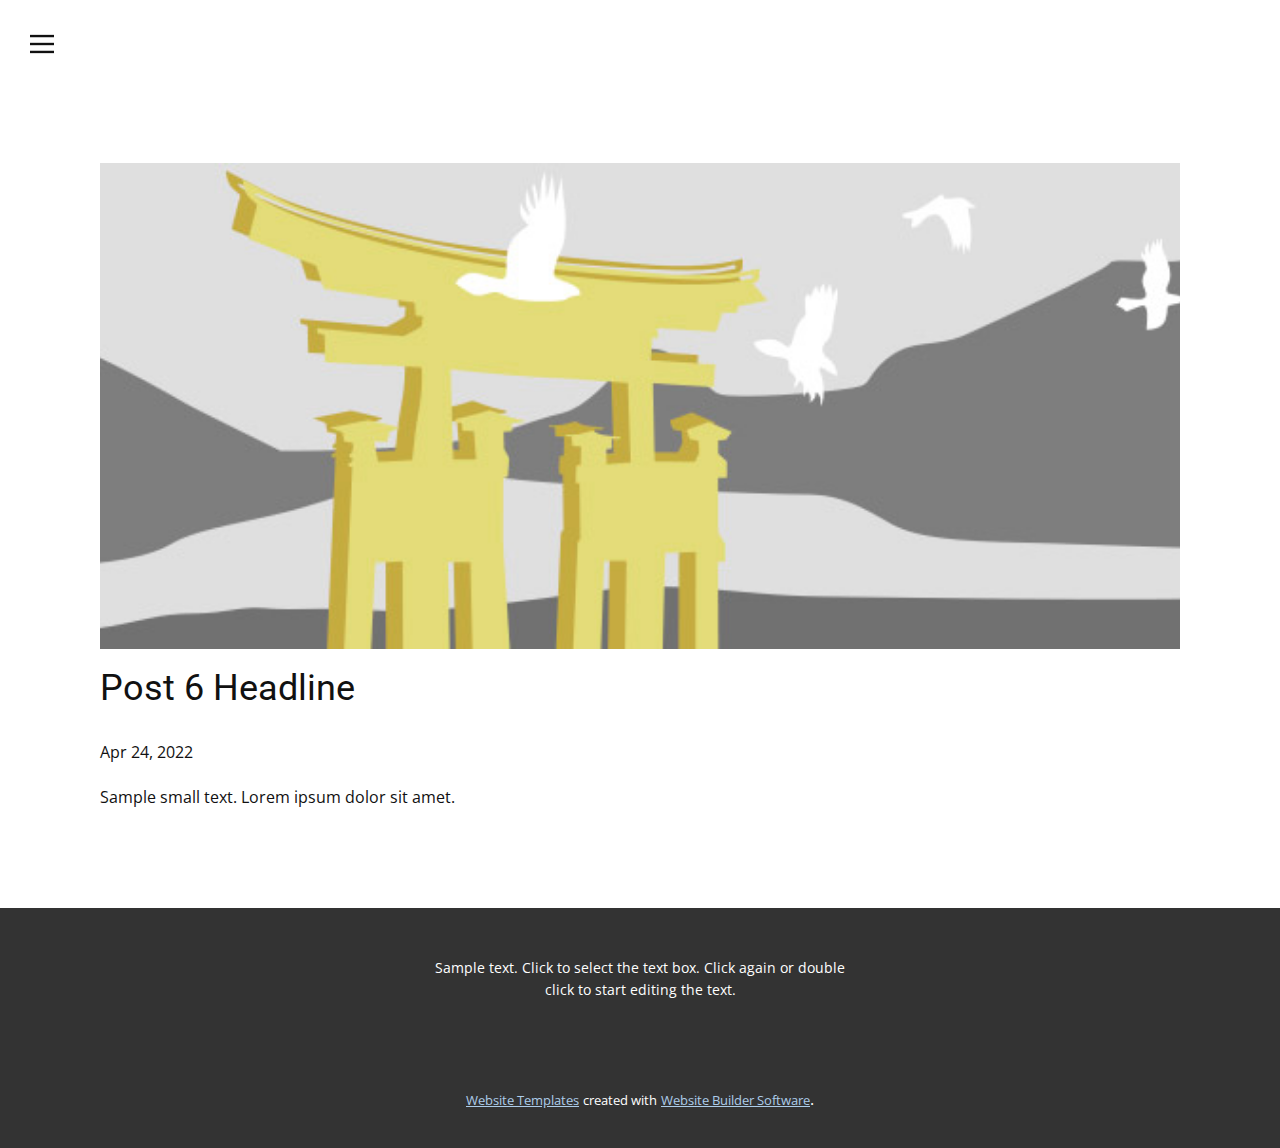
<file: blog/post-5.html>
<!doctype html>
<html style="font-size: 16px;"><head>
    <meta name="viewport" content="width=device-width, initial-scale=1.0">
    <meta charset="utf-8">
    <meta name="keywords" content="Post 1 Headline">
    <meta name="description" content="">
    <meta name="page_type" content="np-template-header-footer-from-plugin">
    <title>Post 6 Headline</title>
    <link rel="stylesheet" href="../nicepage.css" media="screen">
<link rel="stylesheet" href="../Post-Template.css" media="screen">
    <script class="u-script" type="text/javascript" src="../jquery.js" defer=""></script>
    <script class="u-script" type="text/javascript" src="../nicepage.js" defer=""></script>
    <meta name="generator" content="Nicepage 4.9.5, nicepage.com">
    <link id="u-theme-google-font" rel="stylesheet" href="https://fonts.googleapis.com/css?family=Roboto:100,100i,300,300i,400,400i,500,500i,700,700i,900,900i|Open+Sans:300,300i,400,400i,500,500i,600,600i,700,700i,800,800i">
    
    
    <script type="application/ld+json">{
		"@context": "http://schema.org",
		"@type": "Organization",
		"name": ""
}</script>
    <meta name="theme-color" content="#478ac9">
  </head>
  <body class="u-body u-xl-mode"><header class="u-clearfix u-header u-header" id="sec-afed"><div class="u-clearfix u-sheet u-sheet-1">
        <nav class="u-align-left u-menu u-menu-dropdown u-offcanvas u-menu-1" data-responsive-from="XL">
          <div class="menu-collapse">
            <a class="u-button-style u-nav-link" href="#" style="padding: 4px 0px; font-size: calc(1em + 8px);">
              <svg class="u-svg-link" preserveAspectRatio="xMidYMin slice" viewBox="0 0 302 302" style=""><use xmlns:xlink="http://www.w3.org/1999/xlink" xlink:href="#svg-5c50"></use></svg>
              <svg xmlns="http://www.w3.org/2000/svg" xmlns:xlink="http://www.w3.org/1999/xlink" version="1.1" id="svg-5c50" x="0px" y="0px" viewBox="0 0 302 302" style="enable-background:new 0 0 302 302;" xml:space="preserve" class="u-svg-content"><g><rect y="36" width="302" height="30"></rect><rect y="236" width="302" height="30"></rect><rect y="136" width="302" height="30"></rect>
</g><g></g><g></g><g></g><g></g><g></g><g></g><g></g><g></g><g></g><g></g><g></g><g></g><g></g><g></g><g></g></svg>
            </a>
          </div>
          <div class="u-nav-container">
            <ul class="u-nav u-unstyled u-nav-1"><li class="u-nav-item"><a class="u-button-style u-nav-link u-text-active-palette-1-base u-text-hover-palette-2-base" href="../Home.html" style="padding: 10px 20px;">Home</a>
</li><li class="u-nav-item"><a class="u-button-style u-nav-link u-text-active-palette-1-base u-text-hover-palette-2-base" href="../About.html" style="padding: 10px 20px;">About</a>
</li><li class="u-nav-item"><a class="u-button-style u-nav-link u-text-active-palette-1-base u-text-hover-palette-2-base" href="../Contact.html" style="padding: 10px 20px;">Contact</a>
</li></ul>
          </div>
          <div class="u-nav-container-collapse">
            <div class="u-align-center u-black u-container-style u-inner-container-layout u-opacity u-opacity-95 u-sidenav">
              <div class="u-inner-container-layout u-sidenav-overflow">
                <div class="u-menu-close"></div>
                <ul class="u-align-center u-nav u-popupmenu-items u-unstyled u-nav-2"><li class="u-nav-item"><a class="u-button-style u-nav-link" href="../Home.html">Home</a>
</li><li class="u-nav-item"><a class="u-button-style u-nav-link" href="../About.html">About</a>
</li><li class="u-nav-item"><a class="u-button-style u-nav-link" href="../Contact.html">Contact</a>
</li></ul>
              </div>
            </div>
            <div class="u-black u-menu-overlay u-opacity u-opacity-70"></div>
          </div>
        </nav>
      </div></header>
    <section class="u-align-center u-clearfix u-section-1" id="sec-b411">
      <div class="u-clearfix u-sheet u-valign-middle-md u-valign-middle-sm u-valign-middle-xs u-sheet-1"><!--post_details--><!--post_details_options_json--><!--{"source":""}--><!--/post_details_options_json--><!--blog_post-->
        <div class="u-container-style u-expanded-width u-post-details u-post-details-1">
          <div class="u-container-layout u-valign-middle u-container-layout-1"><!--blog_post_image-->
            <img alt="" class="u-blog-control u-expanded-width u-image u-image-default u-image-1" src="[data-uri]"><!--/blog_post_image--><!--blog_post_header-->
            <h2 class="u-blog-control u-text u-text-1">Post 6 Headline</h2><!--/blog_post_header--><!--blog_post_metadata-->
            <div class="u-blog-control u-metadata u-metadata-1"><!--blog_post_metadata_date-->
              <span class="u-meta-date u-meta-icon">Apr 24, 2022</span><!--/blog_post_metadata_date--><!--blog_post_metadata_category-->
              <!--/blog_post_metadata_category--><!--blog_post_metadata_comments-->
              <!--/blog_post_metadata_comments-->
            </div><!--/blog_post_metadata--><!--blog_post_content-->
            <div class="u-align-justify u-blog-control u-post-content u-text u-text-2 fr-view">
  Sample small text. Lorem ipsum dolor sit amet.
  </div><!--/blog_post_content-->
          </div>
        </div><!--/blog_post--><!--/post_details-->
      </div>
    </section>
    
    
    <footer class="u-align-center u-clearfix u-footer u-grey-80 u-footer" id="sec-6201"><div class="u-clearfix u-sheet u-sheet-1">
        <p class="u-small-text u-text u-text-variant u-text-1">Sample text. Click to select the text box. Click again or double click to start editing the text.</p>
      </div></footer>
    <section class="u-backlink u-clearfix u-grey-80">
      <a class="u-link" href="https://nicepage.com/website-templates" target="_blank">
        <span>Website Templates</span>
      </a>
      <p class="u-text">
        <span>created with</span>
      </p>
      <a class="u-link" href="" target="_blank">
        <span>Website Builder Software</span>
      </a>. 
    </section>
  
</body></html>
</file>
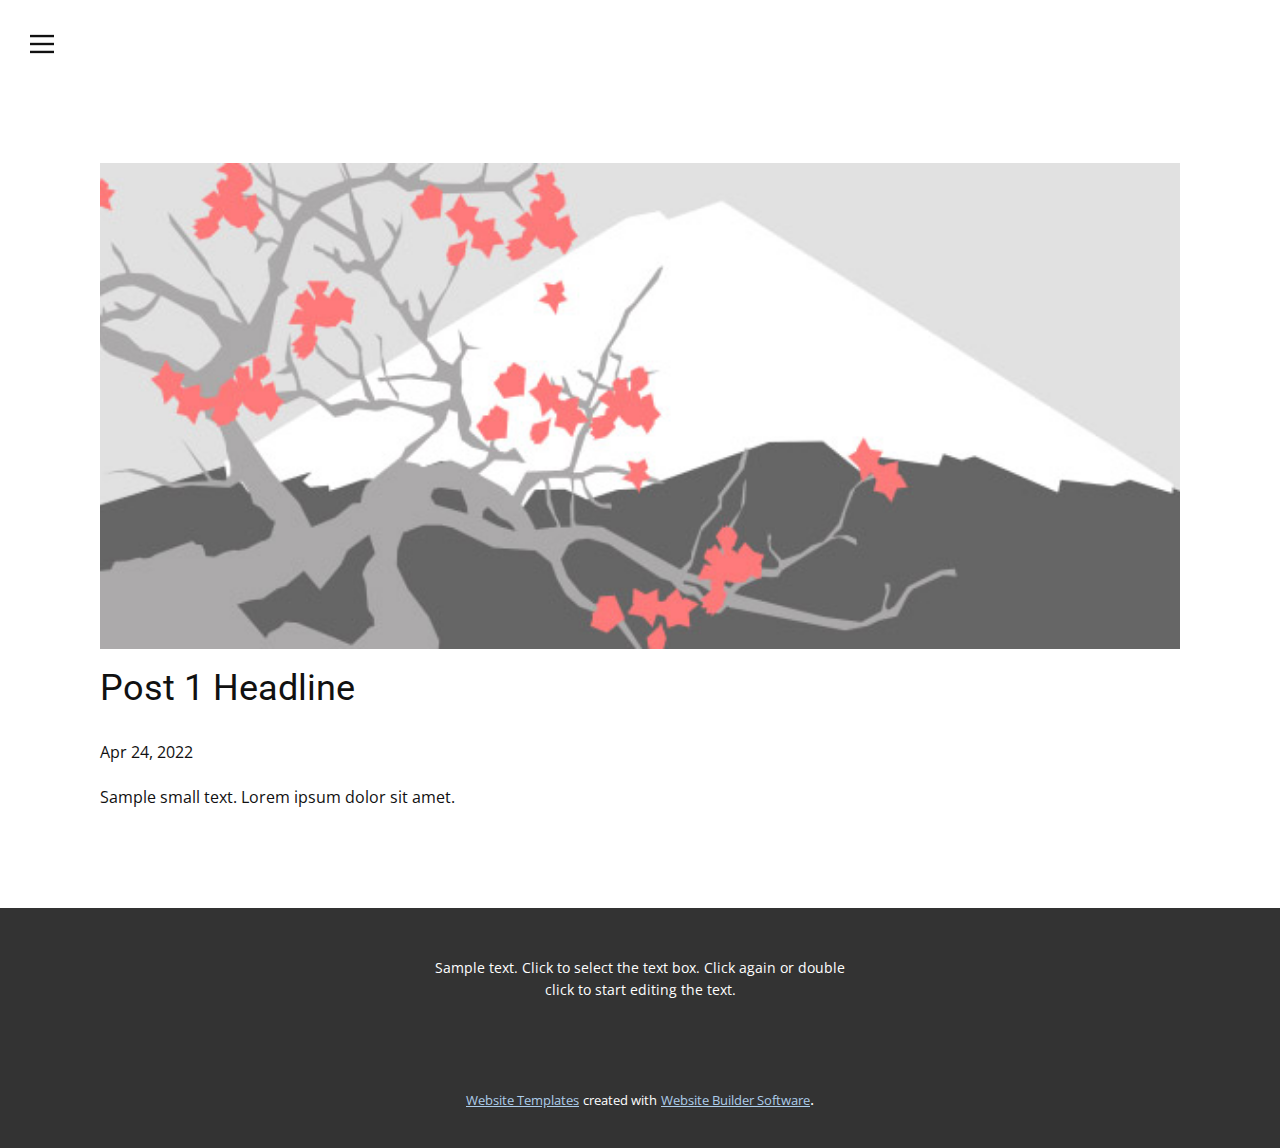
<file: blog/post.html>
<!doctype html>
<html style="font-size: 16px;"><head>
    <meta name="viewport" content="width=device-width, initial-scale=1.0">
    <meta charset="utf-8">
    <meta name="keywords" content="Post 1 Headline">
    <meta name="description" content="">
    <meta name="page_type" content="np-template-header-footer-from-plugin">
    <title>Post 1 Headline</title>
    <link rel="stylesheet" href="../nicepage.css" media="screen">
<link rel="stylesheet" href="../Post-Template.css" media="screen">
    <script class="u-script" type="text/javascript" src="../jquery.js" defer=""></script>
    <script class="u-script" type="text/javascript" src="../nicepage.js" defer=""></script>
    <meta name="generator" content="Nicepage 4.9.5, nicepage.com">
    <link id="u-theme-google-font" rel="stylesheet" href="https://fonts.googleapis.com/css?family=Roboto:100,100i,300,300i,400,400i,500,500i,700,700i,900,900i|Open+Sans:300,300i,400,400i,500,500i,600,600i,700,700i,800,800i">
    
    
    <script type="application/ld+json">{
		"@context": "http://schema.org",
		"@type": "Organization",
		"name": ""
}</script>
    <meta name="theme-color" content="#478ac9">
  </head>
  <body class="u-body u-xl-mode"><header class="u-clearfix u-header u-header" id="sec-afed"><div class="u-clearfix u-sheet u-sheet-1">
        <nav class="u-align-left u-menu u-menu-dropdown u-offcanvas u-menu-1" data-responsive-from="XL">
          <div class="menu-collapse">
            <a class="u-button-style u-nav-link" href="#" style="padding: 4px 0px; font-size: calc(1em + 8px);">
              <svg class="u-svg-link" preserveAspectRatio="xMidYMin slice" viewBox="0 0 302 302" style=""><use xmlns:xlink="http://www.w3.org/1999/xlink" xlink:href="#svg-5c50"></use></svg>
              <svg xmlns="http://www.w3.org/2000/svg" xmlns:xlink="http://www.w3.org/1999/xlink" version="1.1" id="svg-5c50" x="0px" y="0px" viewBox="0 0 302 302" style="enable-background:new 0 0 302 302;" xml:space="preserve" class="u-svg-content"><g><rect y="36" width="302" height="30"></rect><rect y="236" width="302" height="30"></rect><rect y="136" width="302" height="30"></rect>
</g><g></g><g></g><g></g><g></g><g></g><g></g><g></g><g></g><g></g><g></g><g></g><g></g><g></g><g></g><g></g></svg>
            </a>
          </div>
          <div class="u-nav-container">
            <ul class="u-nav u-unstyled u-nav-1"><li class="u-nav-item"><a class="u-button-style u-nav-link u-text-active-palette-1-base u-text-hover-palette-2-base" href="../Home.html" style="padding: 10px 20px;">Home</a>
</li><li class="u-nav-item"><a class="u-button-style u-nav-link u-text-active-palette-1-base u-text-hover-palette-2-base" href="../About.html" style="padding: 10px 20px;">About</a>
</li><li class="u-nav-item"><a class="u-button-style u-nav-link u-text-active-palette-1-base u-text-hover-palette-2-base" href="../Contact.html" style="padding: 10px 20px;">Contact</a>
</li></ul>
          </div>
          <div class="u-nav-container-collapse">
            <div class="u-align-center u-black u-container-style u-inner-container-layout u-opacity u-opacity-95 u-sidenav">
              <div class="u-inner-container-layout u-sidenav-overflow">
                <div class="u-menu-close"></div>
                <ul class="u-align-center u-nav u-popupmenu-items u-unstyled u-nav-2"><li class="u-nav-item"><a class="u-button-style u-nav-link" href="../Home.html">Home</a>
</li><li class="u-nav-item"><a class="u-button-style u-nav-link" href="../About.html">About</a>
</li><li class="u-nav-item"><a class="u-button-style u-nav-link" href="../Contact.html">Contact</a>
</li></ul>
              </div>
            </div>
            <div class="u-black u-menu-overlay u-opacity u-opacity-70"></div>
          </div>
        </nav>
      </div></header>
    <section class="u-align-center u-clearfix u-section-1" id="sec-b411">
      <div class="u-clearfix u-sheet u-valign-middle-md u-valign-middle-sm u-valign-middle-xs u-sheet-1"><!--post_details--><!--post_details_options_json--><!--{"source":""}--><!--/post_details_options_json--><!--blog_post-->
        <div class="u-container-style u-expanded-width u-post-details u-post-details-1">
          <div class="u-container-layout u-valign-middle u-container-layout-1"><!--blog_post_image-->
            <img alt="" class="u-blog-control u-expanded-width u-image u-image-default u-image-1" src="[data-uri]"><!--/blog_post_image--><!--blog_post_header-->
            <h2 class="u-blog-control u-text u-text-1">Post 1 Headline</h2><!--/blog_post_header--><!--blog_post_metadata-->
            <div class="u-blog-control u-metadata u-metadata-1"><!--blog_post_metadata_date-->
              <span class="u-meta-date u-meta-icon">Apr 24, 2022</span><!--/blog_post_metadata_date--><!--blog_post_metadata_category-->
              <!--/blog_post_metadata_category--><!--blog_post_metadata_comments-->
              <!--/blog_post_metadata_comments-->
            </div><!--/blog_post_metadata--><!--blog_post_content-->
            <div class="u-align-justify u-blog-control u-post-content u-text u-text-2 fr-view">
  Sample small text. Lorem ipsum dolor sit amet.
  </div><!--/blog_post_content-->
          </div>
        </div><!--/blog_post--><!--/post_details-->
      </div>
    </section>
    
    
    <footer class="u-align-center u-clearfix u-footer u-grey-80 u-footer" id="sec-6201"><div class="u-clearfix u-sheet u-sheet-1">
        <p class="u-small-text u-text u-text-variant u-text-1">Sample text. Click to select the text box. Click again or double click to start editing the text.</p>
      </div></footer>
    <section class="u-backlink u-clearfix u-grey-80">
      <a class="u-link" href="https://nicepage.com/website-templates" target="_blank">
        <span>Website Templates</span>
      </a>
      <p class="u-text">
        <span>created with</span>
      </p>
      <a class="u-link" href="" target="_blank">
        <span>Website Builder Software</span>
      </a>. 
    </section>
  
</body></html>
</file>
